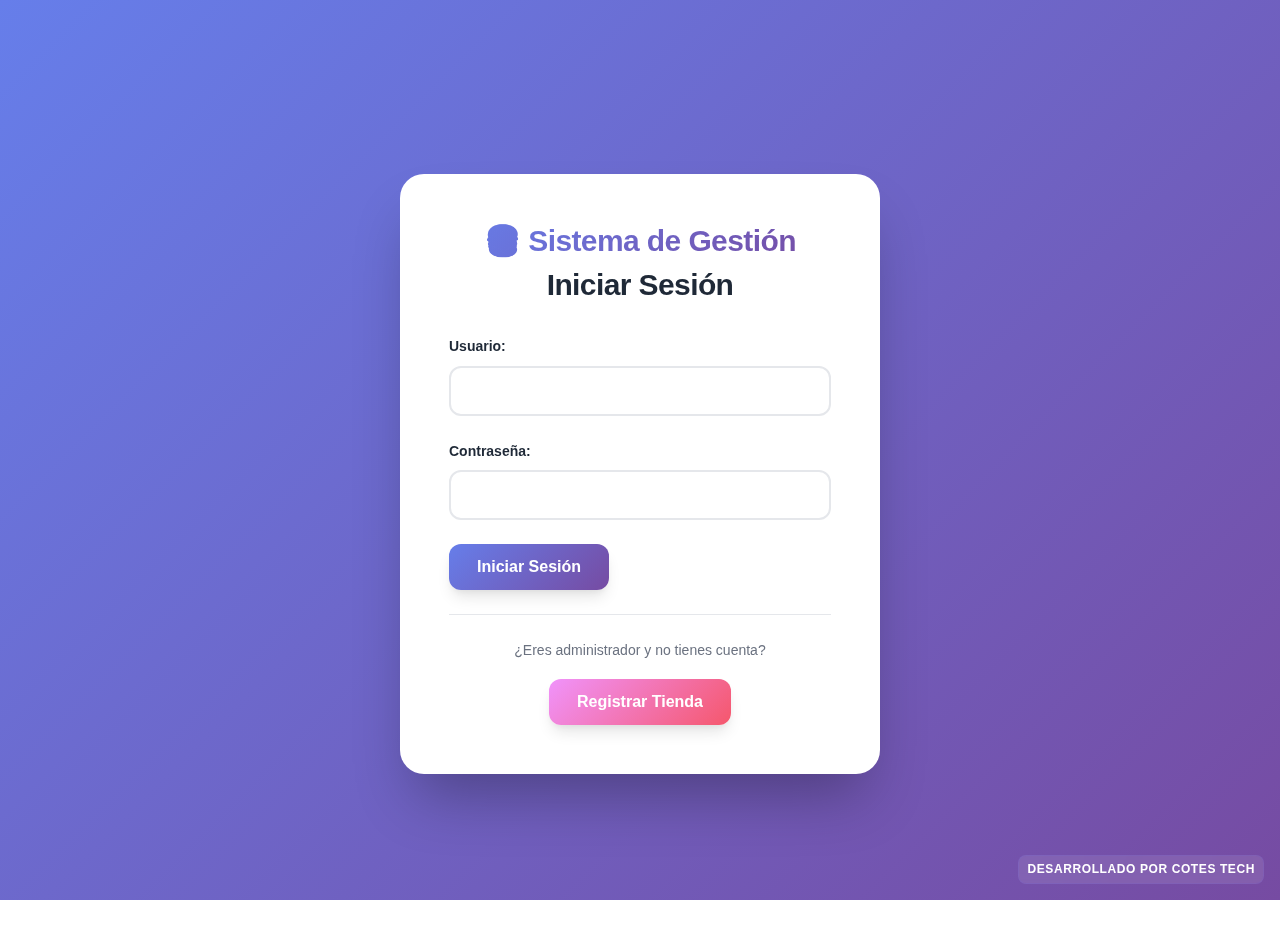
<file: index.html>
<!DOCTYPE html>
<html lang="es">
<head>
    <meta charset="UTF-8">
    <meta name="viewport" content="width=device-width, initial-scale=1.0">
    <title>Sistema de Gestión de Pedidos - Login</title>
    <link rel="stylesheet" href="css/styles.css">
</head>
<body>
    <div class="container">
        <div class="login-container">
            <div class="login-box">
                <h1>🍔 Sistema de Gestión</h1>
                <h2>Iniciar Sesión</h2>
                <form id="loginForm">
                    <div class="form-group">
                        <label for="username">Usuario:</label>
                        <input type="text" id="username" name="username" required>
                    </div>
                    <div class="form-group">
                        <label for="password">Contraseña:</label>
                        <input type="password" id="password" name="password" required>
                    </div>
                    <button type="submit" class="btn btn-primary">Iniciar Sesión</button>
                </form>
                <div id="loginError" class="error-message"></div>
                <div class="register-link">
                    <p>¿Eres administrador y no tienes cuenta?</p>
                    <button type="button" class="btn btn-secondary" onclick="showRegister()">Registrar Tienda</button>
                </div>
            </div>

            <div class="register-box" id="registerBox" style="display: none;">
                <h2>Registrar Nueva Tienda</h2>
                <form id="registerForm">
                    <div class="form-group">
                        <label for="storeName">Nombre de la Tienda:</label>
                        <input type="text" id="storeName" name="storeName" required 
                               aria-label="Nombre de la tienda" autocomplete="organization">
                    </div>
                    <div class="form-group">
                        <label for="storeAddress">Dirección:</label>
                        <input type="text" id="storeAddress" name="storeAddress" required 
                               aria-label="Dirección de la tienda" autocomplete="street-address">
                    </div>
                    <div class="form-group">
                        <label for="storePhone">Teléfono:</label>
                        <input type="tel" id="storePhone" name="storePhone" required 
                               aria-label="Teléfono de la tienda" autocomplete="tel">
                    </div>
                    <div class="form-group">
                        <label for="adminName">Nombre del Administrador:</label>
                        <input type="text" id="adminName" name="adminName" required 
                               aria-label="Nombre del administrador" autocomplete="name">
                    </div>
                    <div class="form-group">
                        <label for="adminPassword">Contraseña del Administrador:</label>
                        <input type="password" id="adminPassword" name="adminPassword" required 
                               aria-label="Contraseña del administrador" autocomplete="new-password" 
                               minlength="4">
                    </div>
                    <div class="form-group">
                        <label for="adminPasswordConfirm">Confirmar Contraseña:</label>
                        <input type="password" id="adminPasswordConfirm" name="adminPasswordConfirm" required 
                               aria-label="Confirmar contraseña" autocomplete="new-password" 
                               minlength="4">
                    </div>
                    <div class="form-actions">
                        <button type="submit" class="btn btn-primary">Registrar Tienda</button>
                        <button type="button" class="btn btn-secondary" onclick="showLogin()">Volver al Login</button>
                    </div>
                </form>
                <div id="registerError" class="error-message"></div>
                <div id="registerSuccess" class="success-message"></div>
            </div>
        </div>
    </div>
    <div class="watermark">Desarrollado por Cotes Tech</div>
    <script src="js/config.js"></script>
    <script src="js/api.js"></script>
    <script src="js/auth.js"></script>
    <script src="js/utils.js"></script>
    <script src="js/notifications.js"></script>
    <script src="js/app.js"></script>
</body>
</html>
</file>
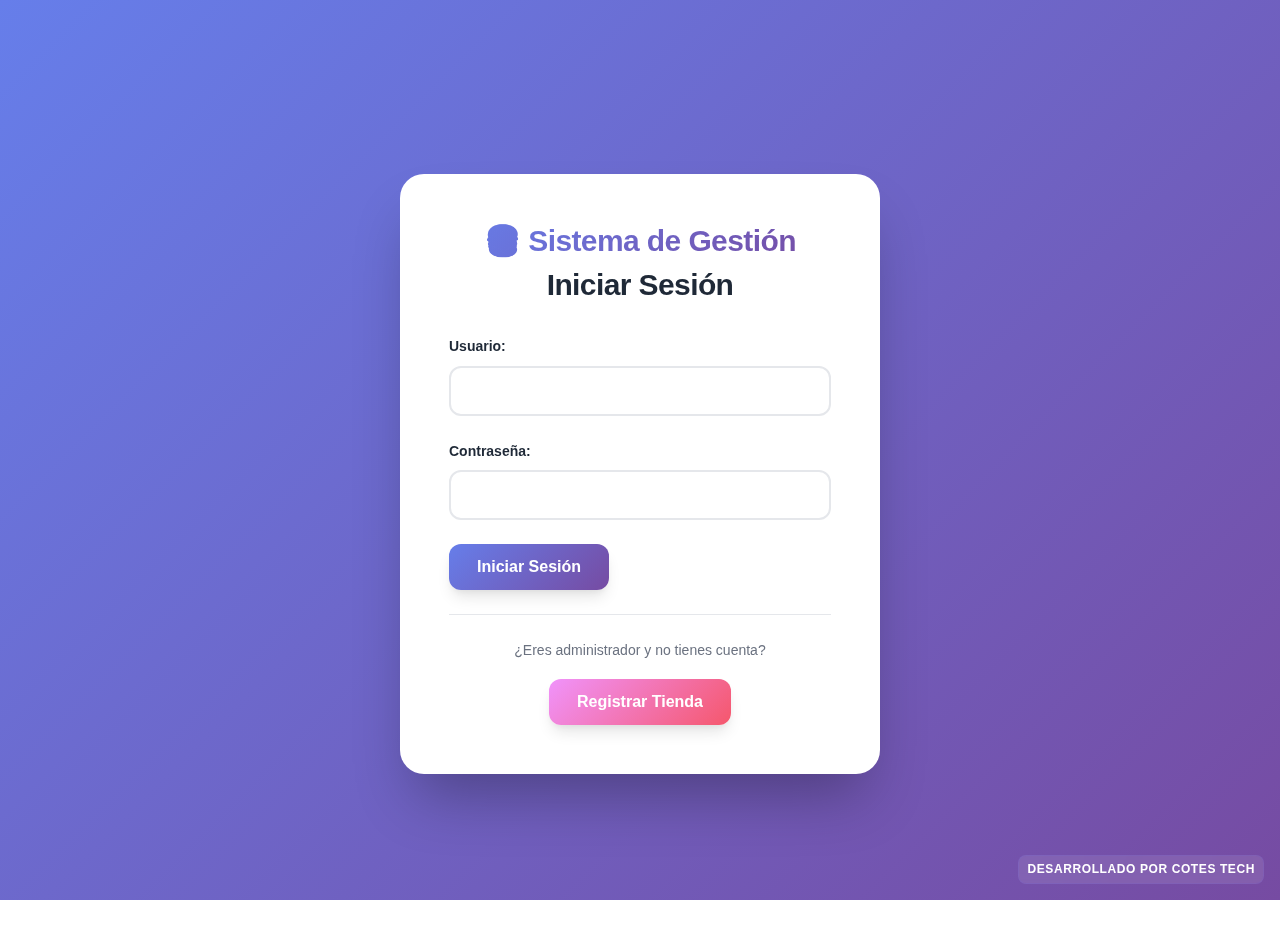
<file: dashboard-admin.html>
<!DOCTYPE html>
<html lang="es">
<head>
    <meta charset="UTF-8">
    <meta name="viewport" content="width=device-width, initial-scale=1.0">
    <title>Panel de Administración</title>
    <link rel="stylesheet" href="css/styles.css">
</head>
<body>
    <div class="dashboard active">
        <div class="header">
            <h1>🍔 Panel de Administración</h1>
            <div class="user-info">
                <span id="userName">👤 Usuario</span>
                <span id="storeName">🏪 Tienda</span>
                <button class="btn btn-danger" onclick="authManager.logout()">🚪 Cerrar Sesión</button>
            </div>
        </div>

        <div class="nav-tabs">
            <button class="nav-tab active" onclick="showPanel('products')">📦 Productos</button>
            <button class="nav-tab" onclick="showPanel('toppings')">🍕 Toppings</button>
            <button class="nav-tab" onclick="showPanel('users')">👥 Usuarios</button>
            <button class="nav-tab" onclick="showPanel('orders')">📋 Pedidos</button>
            <button class="nav-tab" onclick="showPanel('reports')">📊 Reportes</button>
            <button class="nav-tab" onclick="showPanel('store')">🏪 Mi Tienda</button>
        </div>

        <!-- Panel de Productos -->
        <div id="products" class="content-panel active">
            <div class="card">
                <div class="card-header">
                    <h2 class="card-title">📦 Gestión de Productos</h2>
                    <button class="btn btn-primary" onclick="showProductModal()">➕ Nuevo Producto</button>
                </div>
                <div id="productsList" class="table-container">
                    <p>Cargando productos...</p>
                </div>
            </div>
        </div>

        <!-- Panel de Toppings -->
        <div id="toppings" class="content-panel">
            <div class="card">
                <div class="card-header">
                    <h2 class="card-title">🍕 Gestión de Toppings</h2>
                    <button class="btn btn-primary" onclick="showToppingModal()">➕ Nuevo Topping</button>
                </div>
                <div id="toppingsList" class="table-container">
                    <p>Cargando toppings...</p>
                </div>
            </div>
        </div>

        <!-- Panel de Usuarios -->
        <div id="users" class="content-panel">
            <div class="card">
                <div class="card-header">
                    <h2 class="card-title">👥 Gestión de Usuarios</h2>
                    <button class="btn btn-primary" onclick="showUserModal()">➕ Nuevo Usuario</button>
                </div>
                <div id="usersList" class="table-container">
                    <p>Cargando usuarios...</p>
                </div>
            </div>
        </div>

        <!-- Panel de Pedidos -->
        <div id="orders" class="content-panel">
            <div class="card">
                <div class="card-header">
                    <h2 class="card-title">📋 Pedidos</h2>
                    <button class="btn btn-primary" onclick="loadOrders()">🔄 Actualizar</button>
                </div>
                <div class="section-header" style="display: flex; gap: 15px; flex-wrap: wrap; align-items: center; margin-bottom: var(--spacing-md); padding: var(--spacing-md); background: var(--light-color); border-radius: var(--radius-lg);">
                    <div style="display: flex; align-items: center; gap: 10px;">
                        <label for="orderFilter" style="font-weight: 600; font-size: var(--font-size-sm); color: var(--dark-color); white-space: nowrap;">Estado:</label>
                        <select id="orderFilter" class="search-input" style="min-width: 180px; max-width: 200px;" onchange="filterOrders()">
                            <option value="all">Todos los pedidos</option>
                            <option value="pending">Pendientes</option>
                            <option value="delivered">Entregados</option>
                        </select>
                    </div>
                    <div style="display: flex; align-items: center; gap: 10px;">
                        <label for="orderDateFilter" style="font-weight: 600; font-size: var(--font-size-sm); color: var(--dark-color); white-space: nowrap;">Fecha:</label>
                        <select id="orderDateFilter" class="search-input" style="min-width: 180px; max-width: 200px;" onchange="applyDateFilter()">
                            <option value="today">Hoy</option>
                            <option value="yesterday">Ayer</option>
                            <option value="week">Esta semana</option>
                            <option value="month">Este mes</option>
                            <option value="custom">Rango personalizado</option>
                            <option value="all">Todos</option>
                        </select>
                    </div>
                    <div id="customDateRange" style="display: none; gap: 10px; align-items: center; flex-wrap: wrap;">
                        <label for="orderStartDate" style="font-size: var(--font-size-sm); font-weight: 600;">Desde:</label>
                        <input type="date" id="orderStartDate" class="search-input" style="max-width: 150px;">
                        <label for="orderEndDate" style="font-size: var(--font-size-sm); font-weight: 600;">Hasta:</label>
                        <input type="date" id="orderEndDate" class="search-input" style="max-width: 150px;">
                        <button class="btn btn-primary btn-sm" onclick="applyCustomDateFilter()">Aplicar</button>
                    </div>
                </div>
                <div id="ordersList">
                    <p>Cargando pedidos...</p>
                </div>
            </div>
        </div>

        <!-- Panel de Reportes -->
        <div id="reports" class="content-panel">
            <div class="card">
                <div class="card-header">
                    <h2 class="card-title">📊 Reportes y Estadísticas</h2>
                </div>
                <div id="reportsContent">
                    <div class="form-group">
                        <label>Rango de fechas:</label>
                        <input type="date" id="reportStartDate">
                        <input type="date" id="reportEndDate">
                        <button class="btn btn-primary" onclick="loadReports()">Generar Reporte</button>
                    </div>
                    <div id="reportsData"></div>
                </div>
            </div>
        </div>

        <!-- Panel de Tienda -->
        <div id="store" class="content-panel">
            <div class="card">
                <div class="card-header">
                    <h2 class="card-title">🏪 Información de la Tienda</h2>
                    <button class="btn btn-secondary" onclick="showStoreEditModal()">✏️ Editar</button>
                </div>
                <div id="storeInfo">
                    <p>Cargando información...</p>
                </div>
            </div>
        </div>
    </div>

    <!-- Modales -->
    <div id="productModal" class="modal">
        <div class="modal-content">
            <div class="modal-header">
                <h2 id="productModalTitle">📦 Nuevo Producto</h2>
                <span class="close" onclick="closeModal('productModal')" title="Cerrar">&times;</span>
            </div>
            <form id="productForm" onsubmit="return false;" action="javascript:void(0);">
                <input type="hidden" id="productId">
                <div class="form-group">
                    <label>Nombre:</label>
                    <input type="text" id="productName" required>
                </div>
                <div class="form-group">
                    <label>Descripción:</label>
                    <textarea id="productDescription"></textarea>
                </div>
                <div class="form-group">
                    <label>Precio Base:</label>
                    <input type="number" id="productPrice" step="0.01" min="0" required>
                </div>
                <div class="form-group">
                    <label>Disponible:</label>
                    <input type="checkbox" id="productAvailability" checked>
                </div>
                <div class="form-actions-inline">
                    <button type="button" class="btn btn-primary" id="productSubmitBtn" onclick="handleProductSubmitButton()">Guardar</button>
                    <button type="button" class="btn btn-secondary" onclick="closeModal('productModal')">Cancelar</button>
                </div>
            </form>
        </div>
    </div>

    <!-- Similar modales para toppings, users, etc. -->
    <script src="js/config.js"></script>
    <script src="js/api.js"></script>
    <script src="js/auth.js"></script>
    <script src="js/admin.js"></script>
</body>
</html>
</file>
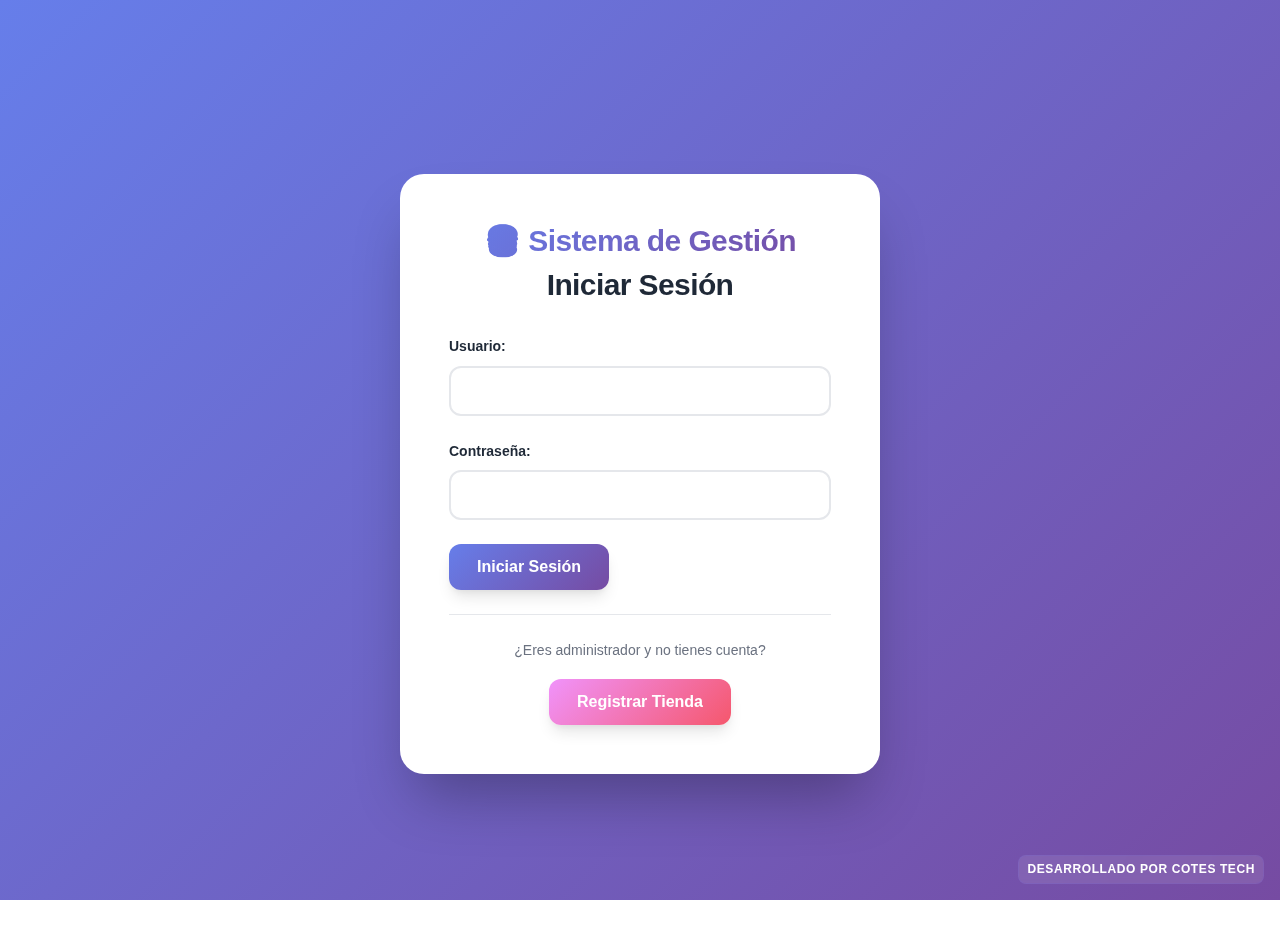
<file: dashboard-kitchen.html>
<!DOCTYPE html>
<html lang="es">
<head>
    <meta charset="UTF-8">
    <meta name="viewport" content="width=device-width, initial-scale=1.0">
    <title>Panel de Cocina</title>
    <link rel="stylesheet" href="css/styles.css">
</head>
<body>
    <div class="dashboard active">
        <div class="header">
            <h1>🍳 Panel de Cocina</h1>
            <div class="user-info">
                <span id="userName"></span>
                <button class="btn btn-danger" onclick="authManager.logout()">Cerrar Sesión</button>
            </div>
        </div>

        <div class="card">
            <div class="card-header">
                <h2 class="card-title">Cola de Pedidos</h2>
                <button class="btn btn-primary" onclick="loadKitchenQueue()">Actualizar</button>
            </div>
            <div id="kitchenQueue">
                <p>Cargando cola de pedidos...</p>
            </div>
        </div>
    </div>

    <script src="js/config.js"></script>
    <script src="js/api.js"></script>
    <script src="js/auth.js"></script>
    <script src="js/kitchen.js"></script>
</body>
</html>
</file>
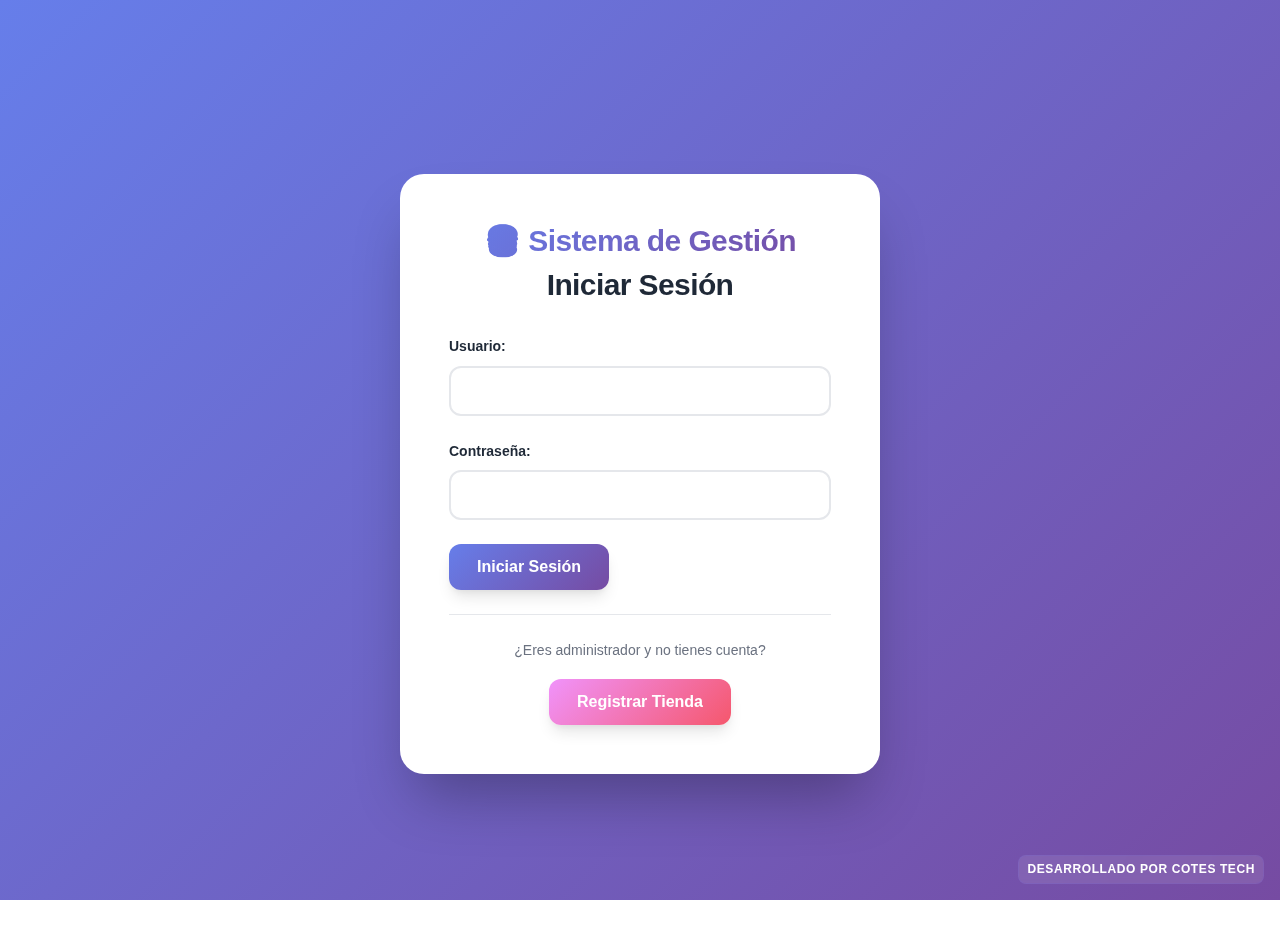
<file: dashboard-waiter.html>
<!DOCTYPE html>
<html lang="es">
<head>
    <meta charset="UTF-8">
    <meta name="viewport" content="width=device-width, initial-scale=1.0">
    <title>Panel de Mesero</title>
    <link rel="stylesheet" href="css/styles.css">
</head>
<body>
    <div class="dashboard active">
        <div class="header">
            <h1>🍔 Panel de Mesero</h1>
            <div class="user-info">
                <span id="userName"></span>
                <button class="btn btn-danger" onclick="authManager.logout()">Cerrar Sesión</button>
            </div>
        </div>

        <div class="nav-tabs">
            <button class="nav-tab active" onclick="showPanel('newOrder')">Nuevo Pedido</button>
            <button class="nav-tab" onclick="showPanel('orders')">Mis Pedidos</button>
        </div>

        <!-- Panel de Nuevo Pedido -->
        <div id="newOrder" class="content-panel active">
            <div class="card">
                <div class="card-header">
                    <h2 class="card-title">Crear Nuevo Pedido</h2>
                </div>
                <div id="orderFormContainer">
                    <div class="form-grid">
                        <div>
                            <h3>Productos Disponibles</h3>
                            <div id="productsList" class="table-container">
                                <p>Cargando productos...</p>
                            </div>
                        </div>
                        <div>
                            <h3>Pedido Actual</h3>
                            <div id="currentOrder">
                                <p>No hay items en el pedido</p>
                            </div>
                            <div class="order-summary">
                                <strong>Total: $<span id="orderTotal">0.00</span></strong>
                            </div>
                            <button class="btn btn-primary" onclick="submitOrder()" id="submitOrderBtn" disabled>
                                Crear Pedido
                            </button>
                        </div>
                    </div>
                </div>
            </div>
        </div>

        <!-- Panel de Pedidos -->
        <div id="orders" class="content-panel">
            <div class="card">
                <div class="card-header">
                    <h2 class="card-title">Mis Pedidos</h2>
                </div>
                <div id="ordersList">
                    <p>Cargando pedidos...</p>
                </div>
            </div>
        </div>
    </div>

    <script src="js/config.js"></script>
    <script src="js/api.js"></script>
    <script src="js/auth.js"></script>
    <script src="js/waiter.js"></script>
</body>
</html>
</file>
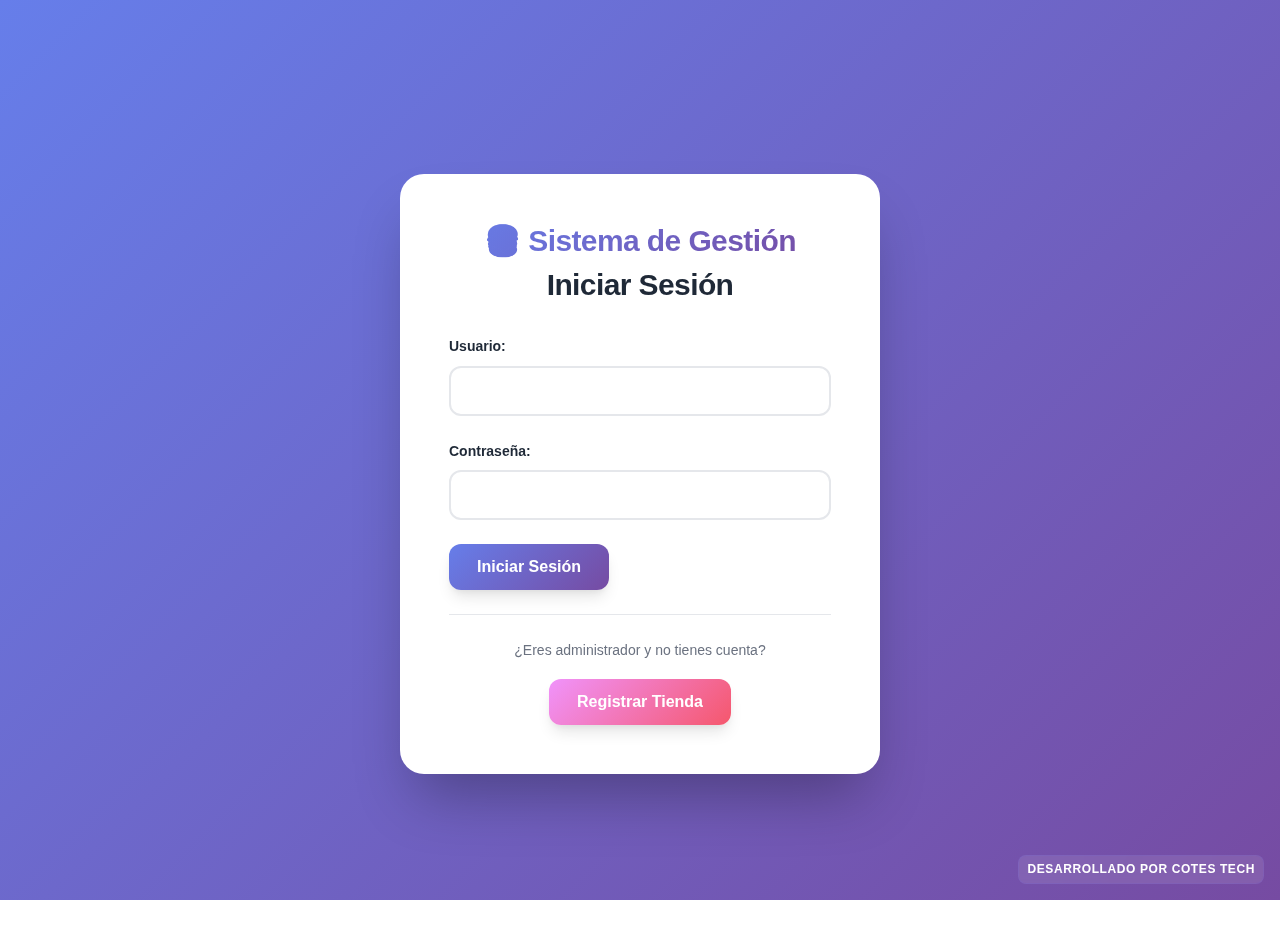
<file: admin/dashboard.html>
<!DOCTYPE html>
<html lang="es">
<head>
    <meta charset="UTF-8">
    <meta name="viewport" content="width=device-width, initial-scale=1.0">
    <title>Panel de Administración</title>
    <link rel="stylesheet" href="../css/styles.css">
</head>
<body>
    <div class="dashboard active">
        <div class="header">
            <h1>🍔 Panel de Administración</h1>
            <div class="user-info">
                <span id="userName"></span>
                <span id="storeName"></span>
                <button class="btn btn-danger" onclick="authManager.logout()">Cerrar Sesión</button>
            </div>
        </div>

        <div class="nav-tabs">
            <a href="products.html" class="nav-tab">Productos</a>
            <a href="toppings.html" class="nav-tab">Toppings</a>
            <a href="users.html" class="nav-tab">Usuarios</a>
            <a href="orders.html" class="nav-tab">Pedidos</a>
            <a href="reports.html" class="nav-tab">Reportes</a>
            <a href="store.html" class="nav-tab">Mi Tienda</a>
        </div>

        <div class="content-panel active">
            <div class="card">
                <h2>Bienvenido al Panel de Administración</h2>
                <p>Selecciona una opción del menú para comenzar.</p>
            </div>
        </div>
    </div>

    <div class="watermark">Desarrollado por Cotes Tech</div>
    <script src="../js/config.js"></script>
    <script src="../js/api.js"></script>
    <script src="../js/auth.js"></script>
    <script src="../js/utils.js"></script>
    <script src="../js/notifications.js"></script>
    <script>
        document.addEventListener('DOMContentLoaded', () => {
            if (!authManager.isAuthenticated() || !authManager.hasRole(ROLES.ADMINISTRADOR)) {
                window.location.href = '../index.html';
                return;
            }

            const user = authManager.getUser();
            document.getElementById('userName').textContent = `Usuario: ${user.name}`;
            
            // Cargar nombre de la tienda
            loadStoreName();
        });
    </script>
</body>
</html>
</file>
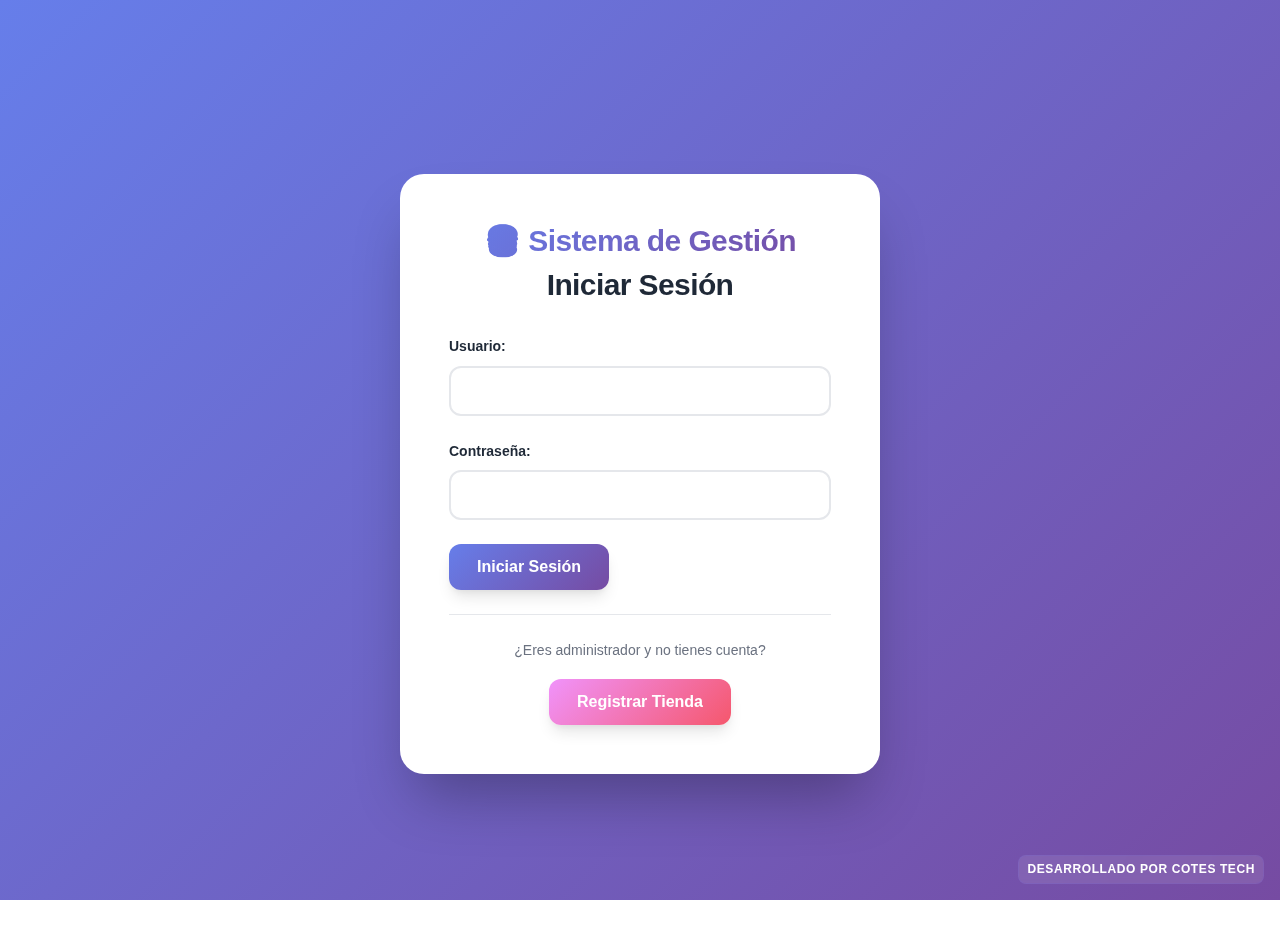
<file: admin/orders.html>
<!DOCTYPE html>
<html lang="es">
<head>
    <meta charset="UTF-8">
    <meta name="viewport" content="width=device-width, initial-scale=1.0">
    <title>Pedidos - Admin</title>
    <link rel="stylesheet" href="../css/styles.css">
</head>
<body>
    <div class="dashboard active">
        <div class="header">
            <h1>🍔 Panel de Administración</h1>
            <div class="user-info">
                <span id="userName"></span>
                <span id="storeName"></span>
                <button class="btn btn-danger" onclick="authManager.logout()">Cerrar Sesión</button>
            </div>
        </div>

        <div class="nav-tabs">
            <a href="dashboard.html" class="nav-tab">Inicio</a>
            <a href="products.html" class="nav-tab">Productos</a>
            <a href="toppings.html" class="nav-tab">Toppings</a>
            <a href="users.html" class="nav-tab">Usuarios</a>
            <a href="orders.html" class="nav-tab active">Pedidos</a>
            <a href="reports.html" class="nav-tab">Reportes</a>
            <a href="store.html" class="nav-tab">Mi Tienda</a>
        </div>

        <div class="content-panel active">
            <div class="card">
                <div class="card-header">
                    <h2 class="card-title">Pedidos</h2>
                    <button class="btn btn-primary" onclick="loadOrders()">🔄 Actualizar</button>
                </div>
                <div class="section-header">
                    <select id="orderFilter" class="search-input" style="max-width: 200px;" onchange="filterOrders()">
                        <option value="all">Todos los pedidos</option>
                        <option value="pending">Pendientes</option>
                        <option value="delivered">Entregados</option>
                    </select>
                </div>
                <div id="ordersList">
                    <p>Cargando pedidos...</p>
                </div>
            </div>
        </div>
    </div>

    <script src="../js/config.js"></script>
    <script src="../js/api.js"></script>
    <script src="../js/auth.js"></script>
    <script src="../js/utils.js"></script>
    <script src="../js/notifications.js"></script>
    <script src="../js/admin.js"></script>
    <script>
        document.addEventListener('DOMContentLoaded', () => {
            if (!authManager.isAuthenticated() || !authManager.hasRole(ROLES.ADMINISTRADOR)) {
                window.location.href = '../index.html';
                return;
            }

            const user = authManager.getUser();
            document.getElementById('userName').textContent = `Usuario: ${user.name}`;
            
            loadStoreName();
            loadOrders();
        });
    </script>
    <div class="watermark">Desarrollado por Cotes Tech</div>
</body>
</html>
</file>
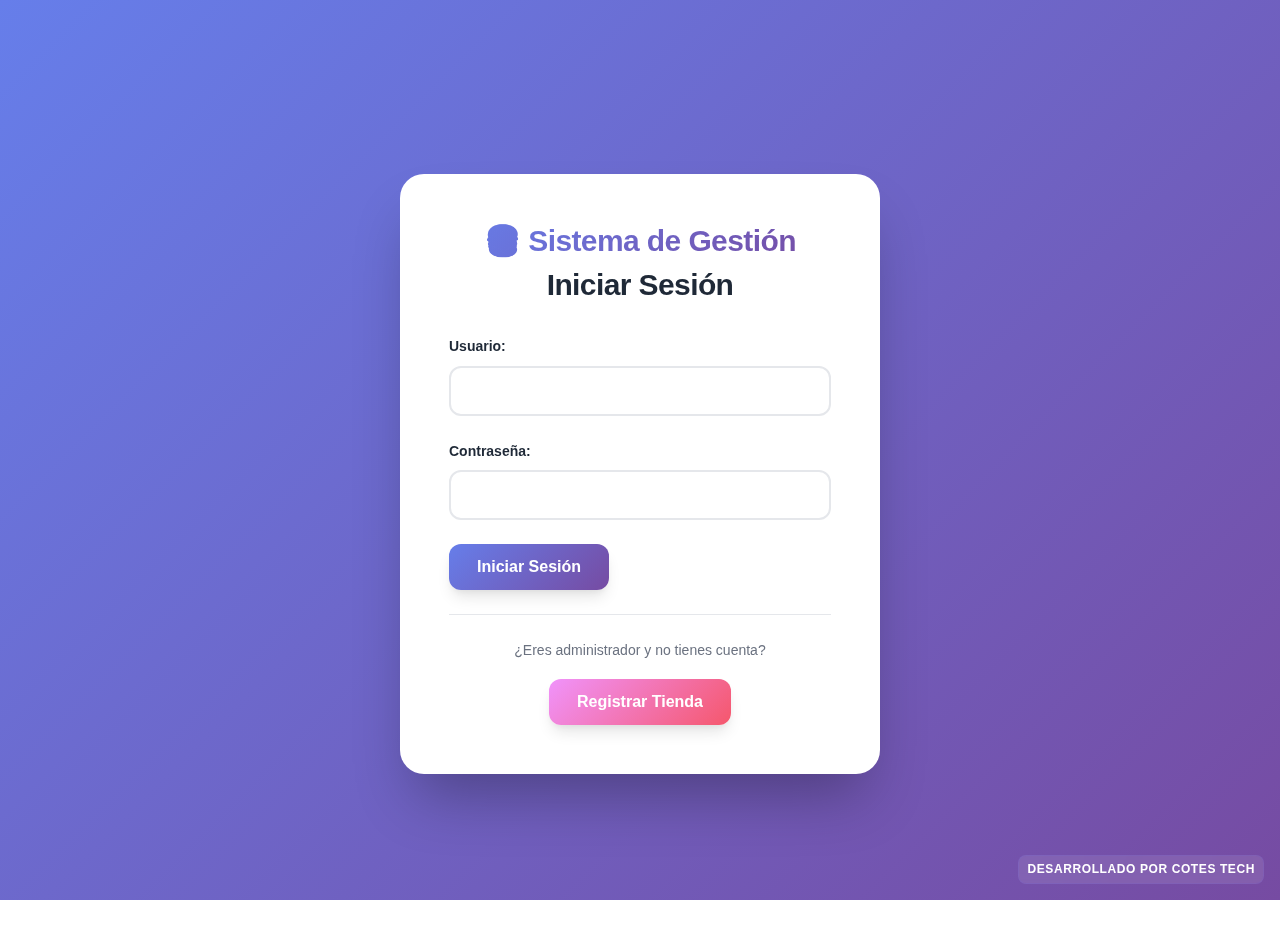
<file: admin/products.html>
<!DOCTYPE html>
<html lang="es">
<head>
    <meta charset="UTF-8">
    <meta name="viewport" content="width=device-width, initial-scale=1.0">
    <title>Gestión de Productos - Admin</title>
    <link rel="stylesheet" href="../css/styles.css">
</head>
<body>
    <div class="dashboard active">
        <div class="header">
            <h1>🍔 Panel de Administración</h1>
            <div class="user-info">
                <span id="userName"></span>
                <span id="storeName"></span>
                <button class="btn btn-danger" onclick="authManager.logout()">Cerrar Sesión</button>
            </div>
        </div>

        <div class="nav-tabs">
            <a href="dashboard.html" class="nav-tab">Inicio</a>
            <a href="products.html" class="nav-tab active">Productos</a>
            <a href="toppings.html" class="nav-tab">Toppings</a>
            <a href="users.html" class="nav-tab">Usuarios</a>
            <a href="orders.html" class="nav-tab">Pedidos</a>
            <a href="reports.html" class="nav-tab">Reportes</a>
            <a href="store.html" class="nav-tab">Mi Tienda</a>
        </div>

        <div class="content-panel active">
            <div class="card">
                <div class="card-header">
                    <h2 class="card-title">Gestión de Productos</h2>
                    <button class="btn btn-primary" onclick="showProductModal()">+ Nuevo Producto</button>
                </div>
                <div class="section-header">
                    <div style="flex: 1; display: flex; gap: 10px; align-items: center;">
                        <input type="text" id="productSearch" class="search-input" placeholder="🔍 Buscar productos..." onkeyup="filterProducts()">
                        <select id="productFilter" class="search-input" style="max-width: 200px;" onchange="filterProducts()">
                            <option value="all">Todos</option>
                            <option value="available">Disponibles</option>
                            <option value="unavailable">No disponibles</option>
                        </select>
                    </div>
                    <button class="btn btn-secondary" onclick="loadProducts()" title="Actualizar lista">🔄</button>
                </div>
                <div id="productsList" class="table-container">
                    <p>Cargando productos...</p>
                </div>
            </div>
        </div>
    </div>

    <!-- Modal de Producto -->
    <div id="productModal" class="modal">
        <div class="modal-content">
            <div class="modal-header">
                <h2 id="productModalTitle">Nuevo Producto</h2>
                <span class="close" onclick="closeModal('productModal')">&times;</span>
            </div>
            <form id="productForm" onsubmit="return false;" action="javascript:void(0);">
                <input type="hidden" id="productId">
                <div class="form-group">
                    <label>Nombre:</label>
                    <input type="text" id="productName" required>
                </div>
                <div class="form-group">
                    <label>Descripción:</label>
                    <textarea id="productDescription"></textarea>
                </div>
                <div class="form-group">
                    <label>Precio Base:</label>
                    <input type="number" id="productPrice" step="0.01" min="0" required>
                </div>
                <div class="form-group">
                    <label>Disponible:</label>
                    <input type="checkbox" id="productAvailability" checked>
                </div>
                <div class="form-actions-inline">
                    <button type="button" class="btn btn-primary" id="productSubmitBtn" onclick="handleProductSubmitButton()">Guardar</button>
                    <button type="button" class="btn btn-secondary" onclick="closeModal('productModal')">Cancelar</button>
                </div>
            </form>
        </div>
    </div>

    <script src="../js/config.js"></script>
    <script src="../js/api.js"></script>
    <script src="../js/auth.js"></script>
    <script src="../js/utils.js"></script>
    <script src="../js/notifications.js"></script>
    <script src="../js/admin.js"></script>
    <script>
        document.addEventListener('DOMContentLoaded', () => {
            if (!authManager.isAuthenticated() || !authManager.hasRole(ROLES.ADMINISTRADOR)) {
                window.location.href = '../index.html';
                return;
            }

            const user = authManager.getUser();
            document.getElementById('userName').textContent = `Usuario: ${user.name}`;
            
            loadStoreName();
            loadProducts();
        });
    </script>
    <div class="watermark">Desarrollado por Cotes Tech</div>
</body>
</html>
</file>
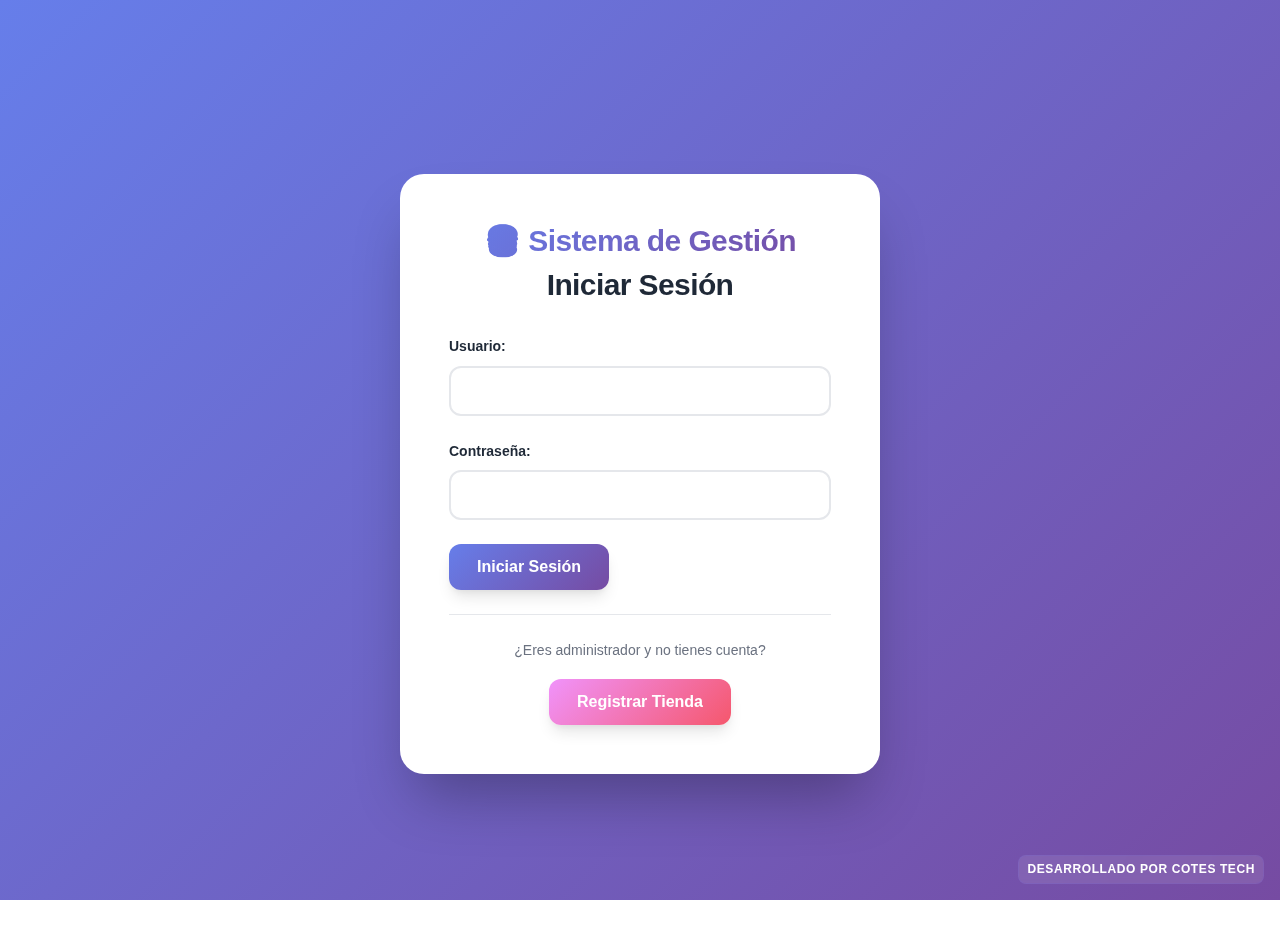
<file: admin/reports.html>
<!DOCTYPE html>
<html lang="es">
<head>
    <meta charset="UTF-8">
    <meta name="viewport" content="width=device-width, initial-scale=1.0">
    <title>Reportes - Admin</title>
    <link rel="stylesheet" href="../css/styles.css">
</head>
<body>
    <div class="dashboard active">
        <div class="header">
            <h1>🍔 Panel de Administración</h1>
            <div class="user-info">
                <span id="userName"></span>
                <span id="storeName"></span>
                <button class="btn btn-danger" onclick="authManager.logout()">Cerrar Sesión</button>
            </div>
        </div>

        <div class="nav-tabs">
            <a href="dashboard.html" class="nav-tab">Inicio</a>
            <a href="products.html" class="nav-tab">Productos</a>
            <a href="toppings.html" class="nav-tab">Toppings</a>
            <a href="users.html" class="nav-tab">Usuarios</a>
            <a href="orders.html" class="nav-tab">Pedidos</a>
            <a href="reports.html" class="nav-tab active">Reportes</a>
            <a href="store.html" class="nav-tab">Mi Tienda</a>
        </div>

        <div class="content-panel active">
            <div class="card">
                <div class="card-header">
                    <h2 class="card-title">Reportes y Estadísticas</h2>
                </div>
                <div id="reportsContent">
                    <div class="card" style="margin-bottom: 20px;">
                        <h3>Filtros de Fecha</h3>
                        <div class="form-grid">
                            <div class="form-group">
                                <label>Fecha Inicio:</label>
                                <input type="date" id="reportStartDate" onchange="loadReports()">
                            </div>
                            <div class="form-group">
                                <label>Fecha Fin:</label>
                                <input type="date" id="reportEndDate" onchange="loadReports()">
                            </div>
                        </div>
                        <div style="display: flex; gap: 10px; flex-wrap: wrap;">
                            <button class="btn btn-primary" onclick="loadReports()">🔄 Generar Reporte</button>
                            <button class="btn btn-success" onclick="exportToExcel()">📊 Exportar a Excel</button>
                        </div>
                    </div>
                    <div id="reportsData"></div>
                </div>
            </div>
        </div>
    </div>

    <script src="https://cdn.sheetjs.com/xlsx-0.20.1/package/dist/xlsx.full.min.js"></script>
    <script src="../js/config.js"></script>
    <script src="../js/api.js"></script>
    <script src="../js/auth.js"></script>
    <script src="../js/utils.js"></script>
    <script src="../js/notifications.js"></script>
    <script src="../js/admin.js"></script>
    <script>
        document.addEventListener('DOMContentLoaded', () => {
            if (!authManager.isAuthenticated() || !authManager.hasRole(ROLES.ADMINISTRADOR)) {
                window.location.href = '../index.html';
                return;
            }

            const user = authManager.getUser();
            document.getElementById('userName').textContent = `Usuario: ${user.name}`;
            
            loadStoreName();
            loadReports();
        });
    </script>
    <div class="watermark">Desarrollado por Cotes Tech</div>
</body>
</html>
</file>
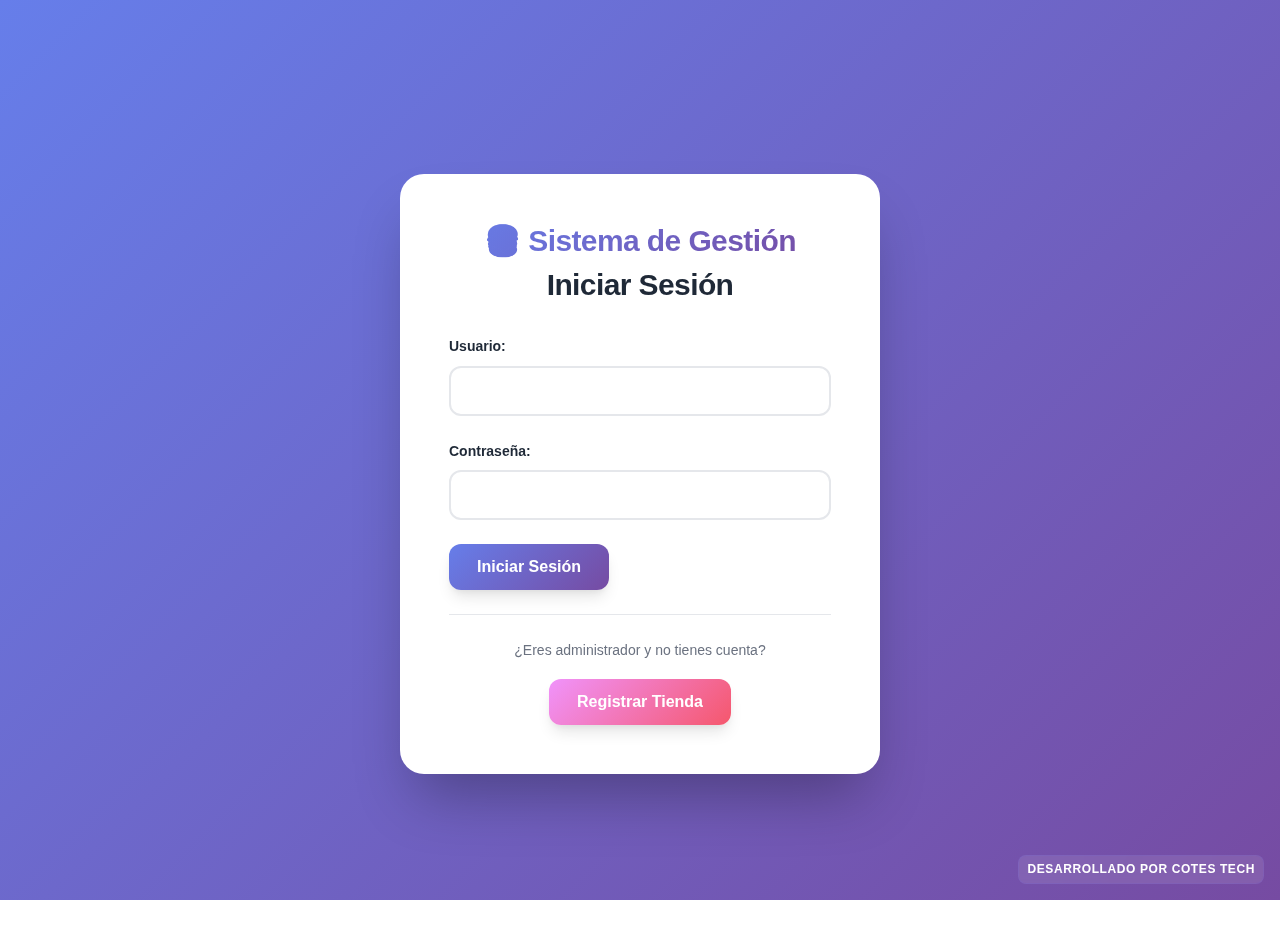
<file: admin/store.html>
<!DOCTYPE html>
<html lang="es">
<head>
    <meta charset="UTF-8">
    <meta name="viewport" content="width=device-width, initial-scale=1.0">
    <title>Mi Tienda - Admin</title>
    <link rel="stylesheet" href="../css/styles.css">
</head>
<body>
    <div class="dashboard active">
        <div class="header">
            <h1>🍔 Panel de Administración</h1>
            <div class="user-info">
                <span id="userName"></span>
                <span id="storeName"></span>
                <button class="btn btn-danger" onclick="authManager.logout()">Cerrar Sesión</button>
            </div>
        </div>

        <div class="nav-tabs">
            <a href="dashboard.html" class="nav-tab">Inicio</a>
            <a href="products.html" class="nav-tab">Productos</a>
            <a href="toppings.html" class="nav-tab">Toppings</a>
            <a href="users.html" class="nav-tab">Usuarios</a>
            <a href="orders.html" class="nav-tab">Pedidos</a>
            <a href="reports.html" class="nav-tab">Reportes</a>
            <a href="store.html" class="nav-tab active">Mi Tienda</a>
        </div>

        <div class="content-panel active">
            <div class="card">
                <div class="card-header">
                    <h2 class="card-title">Información de la Tienda</h2>
                    <button class="btn btn-secondary" onclick="showStoreEditModal()">Editar</button>
                </div>
                <div id="storeInfo">
                    <p>Cargando información...</p>
                </div>
            </div>
        </div>
    </div>

    <!-- Modal de Edición de Tienda -->
    <div id="storeModal" class="modal">
        <div class="modal-content">
            <div class="modal-header">
                <h2>Editar Tienda</h2>
                <span class="close" onclick="closeModal('storeModal')">&times;</span>
            </div>
            <form id="storeForm" onsubmit="return false;">
                <div class="form-group">
                    <label>Nombre:</label>
                    <input type="text" id="storeNameInput" required>
                </div>
                <div class="form-group">
                    <label>Dirección:</label>
                    <input type="text" id="storeAddressInput" required>
                </div>
                <div class="form-group">
                    <label>Teléfono:</label>
                    <input type="text" id="storePhoneInput" required>
                </div>
                <div class="form-group">
                    <label>Estado:</label>
                    <select id="storeStatusInput">
                        <option value="activa">Activa</option>
                        <option value="inactiva">Inactiva</option>
                    </select>
                </div>
                <div class="form-actions-inline">
                    <button type="button" class="btn btn-primary" onclick="handleStoreSubmit()">Guardar</button>
                    <button type="button" class="btn btn-secondary" onclick="closeModal('storeModal')">Cancelar</button>
                </div>
            </form>
        </div>
    </div>

    <script src="../js/config.js"></script>
    <script src="../js/api.js"></script>
    <script src="../js/auth.js"></script>
    <script src="../js/utils.js"></script>
    <script src="../js/notifications.js"></script>
    <script src="../js/admin.js"></script>
    <script>
        document.addEventListener('DOMContentLoaded', () => {
            if (!authManager.isAuthenticated() || !authManager.hasRole(ROLES.ADMINISTRADOR)) {
                window.location.href = '../index.html';
                return;
            }

            const user = authManager.getUser();
            document.getElementById('userName').textContent = `Usuario: ${user.name}`;
            
            loadStoreInfo();
        });
    </script>
    <div class="watermark">Desarrollado por Cotes Tech</div>
</body>
</html>
</file>
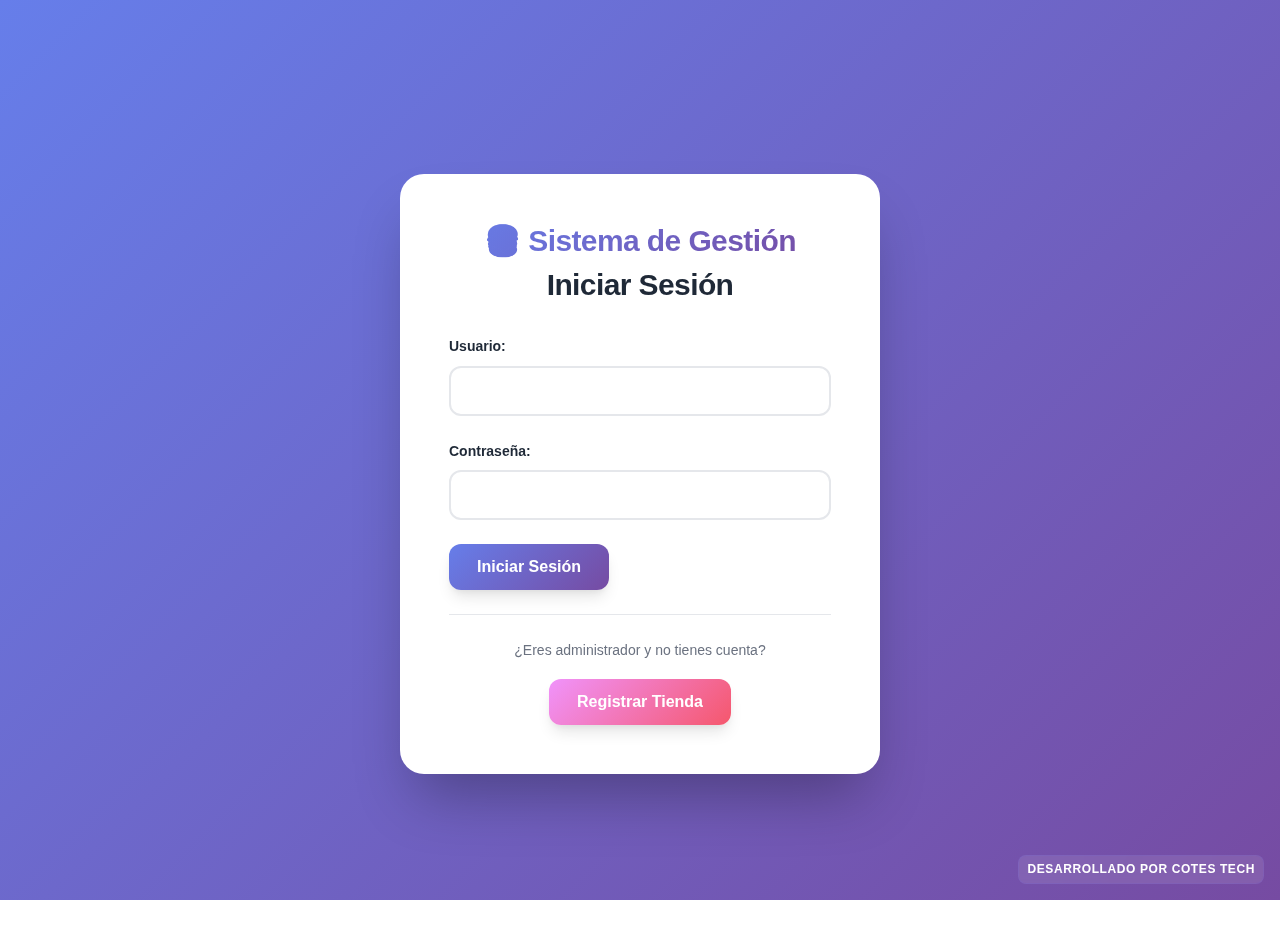
<file: admin/toppings.html>
<!DOCTYPE html>
<html lang="es">
<head>
    <meta charset="UTF-8">
    <meta name="viewport" content="width=device-width, initial-scale=1.0">
    <title>Gestión de Toppings - Admin</title>
    <link rel="stylesheet" href="../css/styles.css">
</head>
<body>
    <div class="dashboard active">
        <div class="header">
            <h1>🍔 Panel de Administración</h1>
            <div class="user-info">
                <span id="userName"></span>
                <span id="storeName"></span>
                <button class="btn btn-danger" onclick="authManager.logout()">Cerrar Sesión</button>
            </div>
        </div>

        <div class="nav-tabs">
            <a href="dashboard.html" class="nav-tab">Inicio</a>
            <a href="products.html" class="nav-tab">Productos</a>
            <a href="toppings.html" class="nav-tab active">Toppings</a>
            <a href="users.html" class="nav-tab">Usuarios</a>
            <a href="orders.html" class="nav-tab">Pedidos</a>
            <a href="reports.html" class="nav-tab">Reportes</a>
            <a href="store.html" class="nav-tab">Mi Tienda</a>
        </div>

        <div class="content-panel active">
            <div class="card">
                <div class="card-header">
                    <h2 class="card-title">Gestión de Toppings</h2>
                    <button class="btn btn-primary" onclick="showToppingModal()">+ Nuevo Topping</button>
                </div>
                <div class="section-header">
                    <div style="flex: 1; display: flex; gap: 10px; align-items: center;">
                        <input type="text" id="toppingSearch" class="search-input" placeholder="🔍 Buscar toppings..." onkeyup="filterToppings()">
                        <select id="toppingFilter" class="search-input" style="max-width: 200px;" onchange="filterToppings()">
                            <option value="all">Todos</option>
                            <option value="active">Activos</option>
                            <option value="inactive">Inactivos</option>
                        </select>
                    </div>
                    <button class="btn btn-secondary" onclick="loadToppings()" title="Actualizar lista">🔄</button>
                </div>
                <div id="toppingsList" class="table-container">
                    <p>Cargando toppings...</p>
                </div>
            </div>
        </div>
    </div>

    <!-- Modal de Topping -->
    <div id="toppingModal" class="modal">
        <div class="modal-content">
            <div class="modal-header">
                <h2 id="toppingModalTitle">Nuevo Topping</h2>
                <span class="close" onclick="closeModal('toppingModal')">&times;</span>
            </div>
            <form id="toppingForm" onsubmit="return false;">
                <input type="hidden" id="toppingId">
                <div class="form-group">
                    <label>Nombre:</label>
                    <input type="text" id="toppingName" required>
                </div>
                <div class="form-group">
                    <label>Precio Adicional:</label>
                    <input type="number" id="toppingPrice" step="0.01" min="0" required>
                </div>
                <div class="form-group">
                    <label>Estado:</label>
                    <select id="toppingStatus">
                        <option value="activo">Activo</option>
                        <option value="inactivo">Inactivo</option>
                    </select>
                </div>
                <div class="form-actions-inline">
                    <button type="button" class="btn btn-primary" onclick="handleToppingSubmit()">Guardar</button>
                    <button type="button" class="btn btn-secondary" onclick="closeModal('toppingModal')">Cancelar</button>
                </div>
            </form>
        </div>
    </div>

    <script src="../js/config.js"></script>
    <script src="../js/api.js"></script>
    <script src="../js/auth.js"></script>
    <script src="../js/utils.js"></script>
    <script src="../js/notifications.js"></script>
    <script src="../js/admin.js"></script>
    <script>
        document.addEventListener('DOMContentLoaded', () => {
            if (!authManager.isAuthenticated() || !authManager.hasRole(ROLES.ADMINISTRADOR)) {
                window.location.href = '../index.html';
                return;
            }

            const user = authManager.getUser();
            document.getElementById('userName').textContent = `Usuario: ${user.name}`;
            
            loadStoreName();
            loadToppings();
        });
    </script>
    <div class="watermark">Desarrollado por Cotes Tech</div>
</body>
</html>
</file>
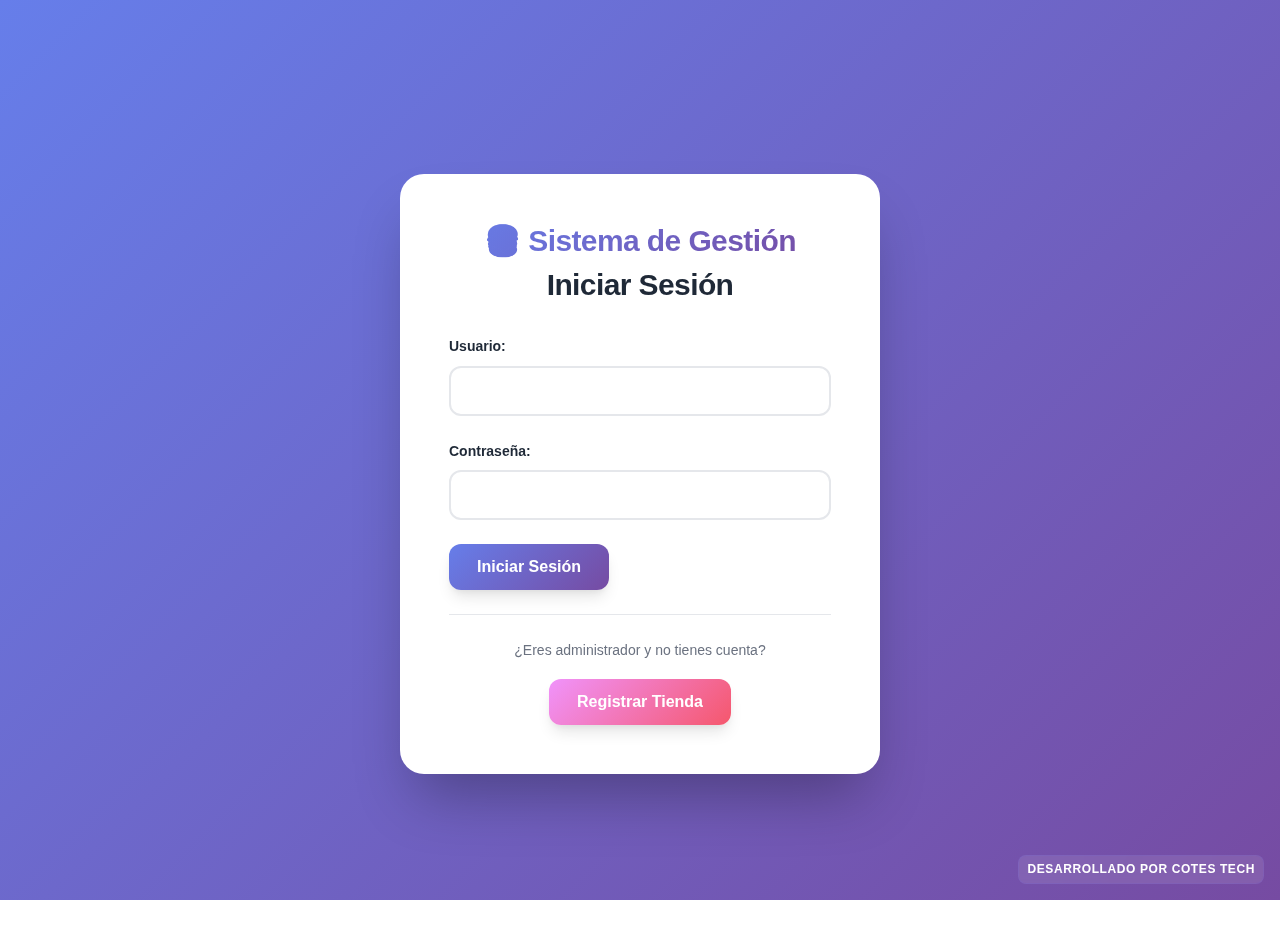
<file: admin/users.html>
<!DOCTYPE html>
<html lang="es">
<head>
    <meta charset="UTF-8">
    <meta name="viewport" content="width=device-width, initial-scale=1.0">
    <title>Gestión de Usuarios - Admin</title>
    <link rel="stylesheet" href="../css/styles.css">
</head>
<body>
    <div class="dashboard active">
        <div class="header">
            <h1>🍔 Panel de Administración</h1>
            <div class="user-info">
                <span id="userName"></span>
                <span id="storeName"></span>
                <button class="btn btn-danger" onclick="authManager.logout()">Cerrar Sesión</button>
            </div>
        </div>

        <div class="nav-tabs">
            <a href="dashboard.html" class="nav-tab">Inicio</a>
            <a href="products.html" class="nav-tab">Productos</a>
            <a href="toppings.html" class="nav-tab">Toppings</a>
            <a href="users.html" class="nav-tab active">Usuarios</a>
            <a href="orders.html" class="nav-tab">Pedidos</a>
            <a href="reports.html" class="nav-tab">Reportes</a>
            <a href="store.html" class="nav-tab">Mi Tienda</a>
        </div>

        <div class="content-panel active">
            <div class="card">
                <div class="card-header">
                    <h2 class="card-title">Gestión de Usuarios</h2>
                    <button class="btn btn-primary" onclick="showUserModal()">+ Nuevo Usuario</button>
                </div>
                <div id="usersList" class="table-container">
                    <p>Cargando usuarios...</p>
                </div>
            </div>
        </div>
    </div>

    <!-- Modal de Usuario -->
    <div id="userModal" class="modal">
        <div class="modal-content">
            <div class="modal-header">
                <h2 id="userModalTitle">Nuevo Usuario</h2>
                <span class="close" onclick="closeModal('userModal')">&times;</span>
            </div>
            <form id="userForm" onsubmit="return false;">
                <input type="hidden" id="userId">
                <div class="form-group">
                    <label>Nombre de Usuario:</label>
                    <input type="text" id="userNameInput" required>
                </div>
                <div class="form-group">
                    <label>Contraseña:</label>
                    <input type="password" id="userPassword">
                </div>
                <div class="form-group">
                    <label>Rol:</label>
                    <select id="userRole" required>
                        <option value="">Seleccionar...</option>
                        <option value="2">Mesero</option>
                        <option value="3">Cocina</option>
                    </select>
                </div>
                <div class="form-group">
                    <label>Estado:</label>
                    <select id="userStatus">
                        <option value="activo">Activo</option>
                        <option value="inactivo">Inactivo</option>
                    </select>
                </div>
                <div class="form-actions-inline">
                    <button type="button" class="btn btn-primary" onclick="handleUserSubmit()">Guardar</button>
                    <button type="button" class="btn btn-secondary" onclick="closeModal('userModal')">Cancelar</button>
                </div>
            </form>
        </div>
    </div>

    <script src="../js/config.js"></script>
    <script src="../js/api.js"></script>
    <script src="../js/auth.js"></script>
    <script src="../js/utils.js"></script>
    <script src="../js/notifications.js"></script>
    <script src="../js/admin.js"></script>
    <script>
        document.addEventListener('DOMContentLoaded', () => {
            if (!authManager.isAuthenticated() || !authManager.hasRole(ROLES.ADMINISTRADOR)) {
                window.location.href = '../index.html';
                return;
            }

            const user = authManager.getUser();
            document.getElementById('userName').textContent = `Usuario: ${user.name}`;
            
            loadStoreName();
            loadRoles();
            loadUsers();
        });

        function showUserModal(userId = null) {
            const modal = document.getElementById('userModal');
            const form = document.getElementById('userForm');
            const title = document.getElementById('userModalTitle');
            
            if (userId) {
                title.textContent = 'Editar Usuario';
                loadUserData(userId);
            } else {
                title.textContent = 'Nuevo Usuario';
                form.reset();
                document.getElementById('userId').value = '';
            }
            
            modal.style.display = 'block';
        }

        async function loadUserData(userId) {
            try {
                const user = await api.get(`${API_CONFIG.ENDPOINTS.USERS.GET}/${userId}`);
                document.getElementById('userId').value = user.id;
                document.getElementById('userNameInput').value = user.name;
                document.getElementById('userRole').value = user.role_id;
                document.getElementById('userStatus').value = user.status;
            } catch (error) {
                alert('Error al cargar usuario: ' + error.message);
            }
        }

        async function editUser(id) {
            showUserModal(id);
        }

        async function toggleUserStatus(id) {
            try {
                const user = await api.get(`${API_CONFIG.ENDPOINTS.USERS.GET}/${id}`);
                const newStatus = user.status === 'activo' ? 'inactivo' : 'activo';
                await api.patch(`${API_CONFIG.ENDPOINTS.USERS.UPDATE}/${id}`, { status: newStatus });
                loadUsers();
            } catch (error) {
                alert('Error al actualizar estado: ' + error.message);
            }
        }
    </script>
    <div class="watermark">Desarrollado por Cotes Tech</div>
</body>
</html>
</file>
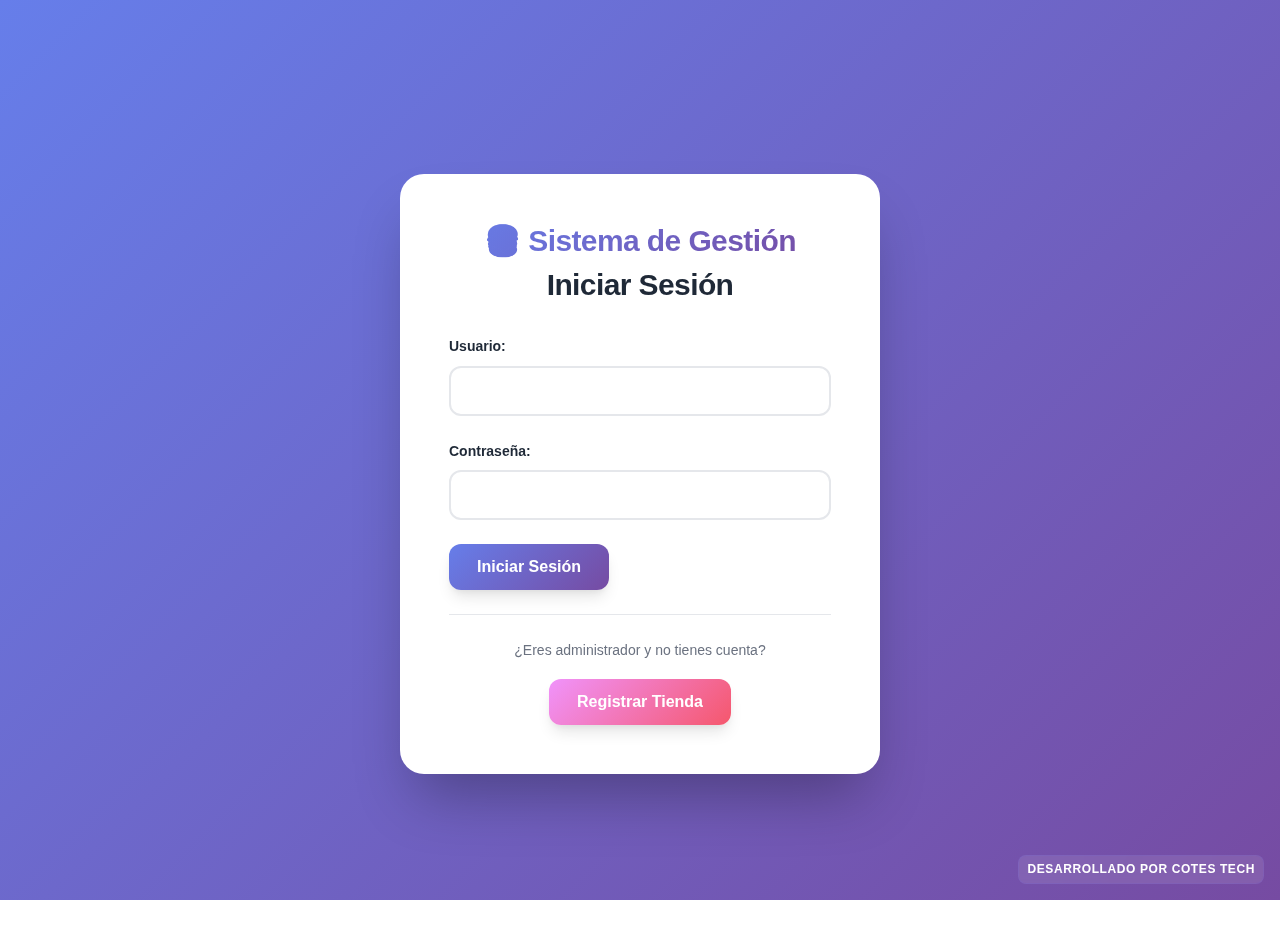
<file: kitchen/dashboard.html>
<!DOCTYPE html>
<html lang="es">
<head>
    <meta charset="UTF-8">
    <meta name="viewport" content="width=device-width, initial-scale=1.0">
    <title>Panel de Cocina</title>
    <link rel="stylesheet" href="../css/styles.css">
</head>
<body>
    <div class="dashboard active">
        <div class="header">
            <h1>🍳 Panel de Cocina</h1>
            <div class="user-info">
                <span id="userName"></span>
                <button class="btn btn-danger" onclick="authManager.logout()">Cerrar Sesión</button>
            </div>
        </div>

        <div class="card">
            <div class="card-header">
                <h2 class="card-title">Cola de Pedidos</h2>
                <div style="display: flex; align-items: center; gap: 10px;">
                    <span id="lastUpdateTime" style="font-size: 0.875rem; color: var(--dark-light);"></span>
                    <button class="btn btn-primary" onclick="loadKitchenQueue()">🔄 Actualizar</button>
                </div>
            </div>
            <div id="kitchenQueue">
                <p>Cargando cola de pedidos...</p>
            </div>
        </div>
    </div>

    <div class="watermark">Desarrollado por Cotes Tech</div>
    <script src="../js/config.js"></script>
    <script src="../js/api.js"></script>
    <script src="../js/auth.js"></script>
    <script src="../js/utils.js"></script>
    <script src="../js/notifications.js"></script>
    <script src="../js/kitchen.js"></script>
</body>
</html>
</file>
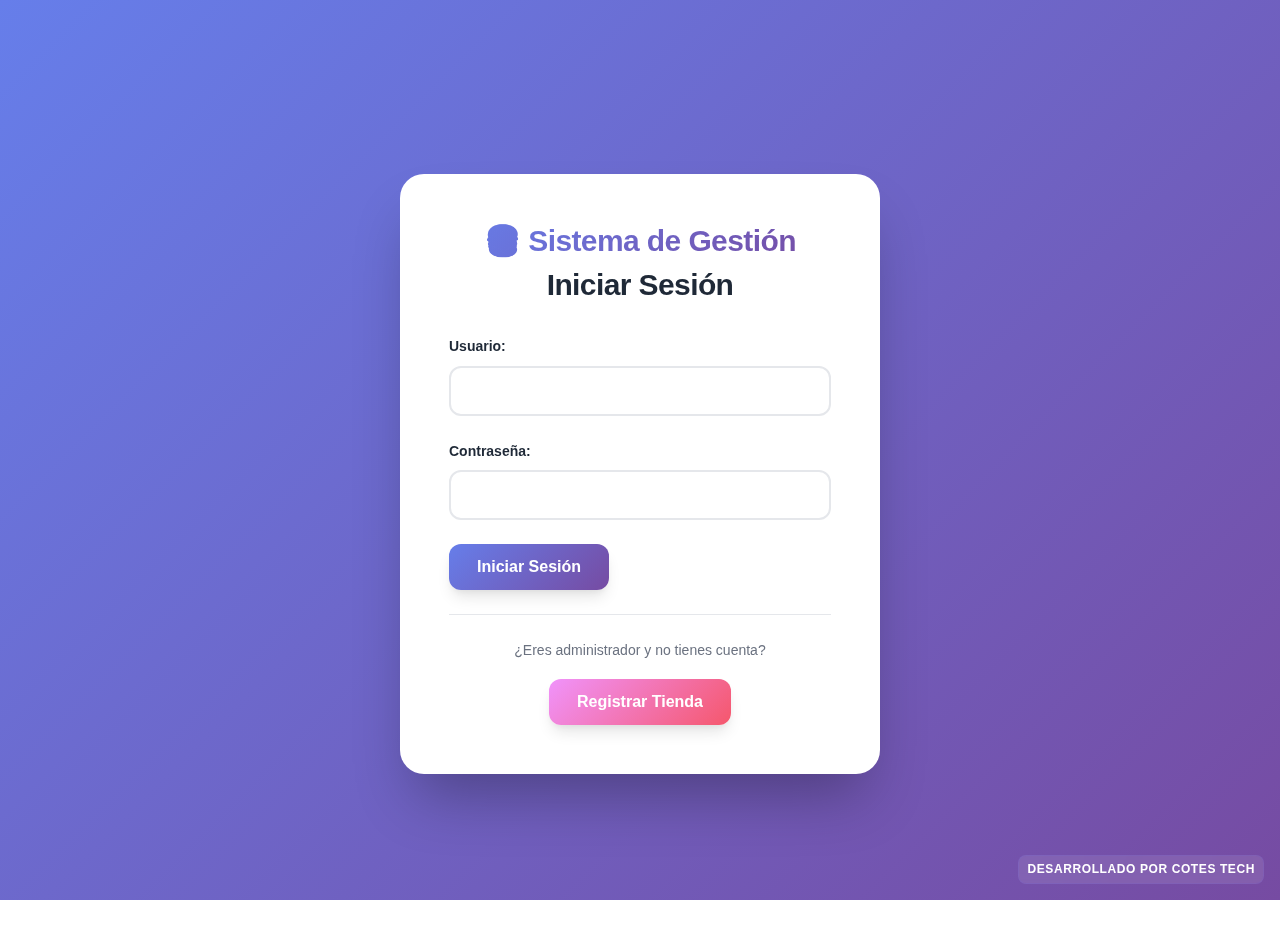
<file: waiter/dashboard.html>
<!DOCTYPE html>
<html lang="es">
<head>
    <meta charset="UTF-8">
    <meta name="viewport" content="width=device-width, initial-scale=1.0">
    <title>Panel de Mesero</title>
    <link rel="stylesheet" href="../css/styles.css">
</head>
<body>
    <div class="dashboard active">
        <div class="header">
            <h1>🍔 Panel de Mesero</h1>
            <div class="user-info">
                <span id="userName">👤 Usuario</span>
                <button class="btn btn-danger" onclick="authManager.logout()">🚪 Cerrar Sesión</button>
            </div>
        </div>

        <div class="nav-tabs">
            <button class="nav-tab active" onclick="showPanel('newOrder')">➕ Nuevo Pedido</button>
            <button class="nav-tab" onclick="showPanel('orders')">📋 Mis Pedidos</button>
        </div>

        <!-- Panel de Nuevo Pedido -->
        <div id="newOrder" class="content-panel active">
            <div class="card">
                <div class="card-header">
                    <h2 class="card-title">🍽️ Crear Nuevo Pedido</h2>
                    <button class="btn btn-secondary" onclick="clearCurrentOrder()" id="clearOrderBtn" style="display: none;">
                        🗑️ Limpiar Pedido
                    </button>
                </div>
                <div id="orderFormContainer">
                    <div class="order-layout">
                        <div class="order-products">
                            <div class="section-header">
                                <h3>📋 Productos Disponibles</h3>
                                <input type="text" id="productSearch" placeholder="🔍 Buscar producto..." 
                                       onkeyup="filterProducts()" class="search-input">
                            </div>
                            <div id="productsList">
                                <p class="info-message">🔄 Cargando productos...</p>
                            </div>
                        </div>
                        <div class="order-summary">
                            <h3>🛒 Tu Pedido</h3>
                            <div class="form-group" style="margin-bottom: var(--spacing-md);">
                                <label for="orderName">Nombre del Pedido (opcional):</label>
                                <input type="text" id="orderName" placeholder="Ej: Mesa 5, Pedido de Juan..." 
                                       maxlength="100" class="search-input" style="width: 100%;">
                                <p class="help-text" style="font-size: 0.85em; margin-top: 4px;">
                                    Puedes identificar el pedido con un nombre (mesa, cliente, etc.)
                                </p>
                            </div>
                            <div class="form-group" style="margin-bottom: var(--spacing-md);">
                                <label for="orderComments">Comentarios o Notas (opcional):</label>
                                <textarea id="orderComments" placeholder="Ej: Sin cebolla, bien cocido, para llevar..." 
                                          maxlength="500" rows="3" class="search-input" style="width: 100%; resize: vertical;"></textarea>
                                <p class="help-text" style="font-size: 0.85em; margin-top: 4px;">
                                    Agrega instrucciones especiales o notas para la cocina
                                </p>
                            </div>
                            <div id="currentOrder" class="order-items-container">
                                <div class="empty-order-message">
                                    <p>📝 Tu pedido está vacío</p>
                                    <p class="help-text">👉 Haz clic en "Agregar" en cualquier producto para comenzar</p>
                                </div>
                            </div>
                            <div class="order-total">
                                <strong>Total: <span id="orderTotal">$0</span></strong>
                            </div>
                            <button class="btn btn-primary btn-large" id="submitOrderBtn" onclick="submitOrder()" disabled>
                                ✨ Crear Pedido
                            </button>
                            <p class="help-text" style="text-align: center; margin-top: 10px; font-size: 0.9em; color: #666;">
                                Agrega al menos un producto para crear el pedido
                            </p>
                        </div>
                    </div>
                </div>
            </div>
        </div>

        <!-- Panel de Pedidos -->
        <div id="orders" class="content-panel">
            <div class="card">
                <div class="card-header">
                    <h2 class="card-title">📋 Mis Pedidos</h2>
                    <button class="btn btn-primary" onclick="loadOrders()">🔄 Actualizar</button>
                </div>
                <div id="ordersList">
                    <p>Cargando pedidos...</p>
                </div>
            </div>
        </div>
    </div>

    <div class="watermark">Desarrollado por Cotes Tech</div>
    <script src="../js/config.js"></script>
    <script src="../js/api.js"></script>
    <script src="../js/auth.js"></script>
    <script src="../js/utils.js"></script>
    <script src="../js/notifications.js"></script>
    <script src="../js/waiter.js"></script>
</body>
</html>
</file>
<file: css/styles.css>
/* ============================================
   SISTEMA DE DISEÑO MODERNO 2024 - COMIDAS RÁPIDAS
   ============================================ */

/* ===== VARIABLES CSS MODERNAS ===== */
:root {
    /* Paleta de Colores Moderna - Gradiente Vibrante */
    --primary-color: #6366f1; /* Indigo moderno */
    --primary-dark: #4f46e5;
    --primary-light: #818cf8;
    --primary-lighter: #e0e7ff;
    
    /* Colores Secundarios */
    --secondary-color: #ec4899; /* Rosa vibrante */
    --secondary-dark: #db2777;
    --secondary-light: #f472b6;
    
    /* Colores de Acento */
    --accent-color: #f59e0b; /* Ámbar */
    --accent-dark: #d97706;
    --accent-light: #fbbf24;
    
    /* Colores de Estado */
    --success-color: #10b981; /* Verde esmeralda */
    --success-bg: #d1fae5;
    --error-color: #ef4444; /* Rojo moderno */
    --error-bg: #fee2e2;
    --warning-color: #f59e0b;
    --warning-bg: #fef3c7;
    --info-color: #3b82f6; /* Azul cielo */
    --info-bg: #dbeafe;
    
    /* Colores Neutros Modernos */
    --dark-color: #1f2937; /* Gris oscuro */
    --dark-medium: #374151;
    --dark-light: #6b7280;
    --light-color: #f9fafb;
    --light-medium: #f3f4f6;
    --white: #ffffff;
    --border-color: #e5e7eb;
    --border-light: #f3f4f6;
    
    /* Gradientes Modernos */
    --gradient-primary: linear-gradient(135deg, #667eea 0%, #764ba2 100%);
    --gradient-secondary: linear-gradient(135deg, #f093fb 0%, #f5576c 100%);
    --gradient-accent: linear-gradient(135deg, #4facfe 0%, #00f2fe 100%);
    --gradient-dark: linear-gradient(135deg, #1e3c72 0%, #2a5298 100%);
    
    /* Sombras Modernas */
    --shadow-xs: 0 1px 2px 0 rgba(0, 0, 0, 0.05);
    --shadow-sm: 0 1px 3px 0 rgba(0, 0, 0, 0.1), 0 1px 2px 0 rgba(0, 0, 0, 0.06);
    --shadow: 0 4px 6px -1px rgba(0, 0, 0, 0.1), 0 2px 4px -1px rgba(0, 0, 0, 0.06);
    --shadow-md: 0 10px 15px -3px rgba(0, 0, 0, 0.1), 0 4px 6px -2px rgba(0, 0, 0, 0.05);
    --shadow-lg: 0 20px 25px -5px rgba(0, 0, 0, 0.1), 0 10px 10px -5px rgba(0, 0, 0, 0.04);
    --shadow-xl: 0 25px 50px -12px rgba(0, 0, 0, 0.25);
    --shadow-2xl: 0 35px 60px -15px rgba(0, 0, 0, 0.3);
    
    /* Espaciado */
    --spacing-xs: 0.25rem; /* 4px */
    --spacing-sm: 0.5rem; /* 8px */
    --spacing-md: 1rem; /* 16px */
    --spacing-lg: 1.5rem; /* 24px */
    --spacing-xl: 2rem; /* 32px */
    --spacing-2xl: 3rem; /* 48px */
    --spacing-3xl: 4rem; /* 64px */
    
    /* Tipografía */
    --font-family: 'Inter', -apple-system, BlinkMacSystemFont, 'Segoe UI', 'Roboto', 'Oxygen', 'Ubuntu', 'Cantarell', sans-serif;
    --font-size-xs: 0.75rem; /* 12px */
    --font-size-sm: 0.875rem; /* 14px */
    --font-size-base: 1rem; /* 16px */
    --font-size-lg: 1.125rem; /* 18px */
    --font-size-xl: 1.25rem; /* 20px */
    --font-size-2xl: 1.5rem; /* 24px */
    --font-size-3xl: 1.875rem; /* 30px */
    --font-size-4xl: 2.25rem; /* 36px */
    
    /* Transiciones Suaves */
    --transition-fast: 150ms cubic-bezier(0.4, 0, 0.2, 1);
    --transition-base: 300ms cubic-bezier(0.4, 0, 0.2, 1);
    --transition-slow: 500ms cubic-bezier(0.4, 0, 0.2, 1);
    
    /* Border Radius Moderno */
    --radius-sm: 0.375rem; /* 6px */
    --radius-md: 0.5rem; /* 8px */
    --radius-lg: 0.75rem; /* 12px */
    --radius-xl: 1rem; /* 16px */
    --radius-2xl: 1.5rem; /* 24px */
    --radius-full: 9999px;
    
    /* Z-index - Sistema de Capas */
    --z-base: 0;
    --z-dropdown: 1000;
    --z-sticky: 1020;
    --z-fixed: 1030;
    --z-modal-backdrop: 1040;
    --z-modal: 1050;
    --z-popover: 1060;
    --z-tooltip: 1070;
    --z-notification: 1080;
}

/* ===== RESET Y BASE ===== */
*, *::before, *::after {
    margin: 0;
    padding: 0;
    box-sizing: border-box;
}

html {
    font-size: 16px;
    -webkit-font-smoothing: antialiased;
    -moz-osx-font-smoothing: grayscale;
    scroll-behavior: smooth;
}

body {
    font-family: var(--font-family);
    font-size: var(--font-size-base);
    line-height: 1.6;
    color: var(--dark-color);
    background: var(--gradient-primary);
    background-attachment: fixed;
    min-height: 100vh;
    overflow-x: hidden;
}

/* ===== TIPOGRAFÍA ===== */
h1, h2, h3, h4, h5, h6 {
    font-weight: 700;
    line-height: 1.2;
    margin-bottom: var(--spacing-md);
    color: var(--dark-color);
    letter-spacing: -0.02em;
}

h1 { font-size: var(--font-size-4xl); }
h2 { font-size: var(--font-size-3xl); }
h3 { font-size: var(--font-size-2xl); }
h4 { font-size: var(--font-size-xl); }
h5 { font-size: var(--font-size-lg); }
h6 { font-size: var(--font-size-base); }

p {
    margin-bottom: var(--spacing-md);
    line-height: 1.7;
}

a {
    color: var(--primary-color);
    text-decoration: none;
    transition: color var(--transition-fast);
}

a:hover {
    color: var(--primary-dark);
}

/* ===== LAYOUT ===== */
.container {
    max-width: 1280px;
    margin: 0 auto;
    padding: var(--spacing-lg);
    width: 100%;
}

/* ===== LOGIN Y REGISTRO ===== */
.login-container {
    display: flex;
    justify-content: center;
    align-items: center;
    min-height: 100vh;
    padding: var(--spacing-lg);
    position: relative;
    z-index: var(--z-base);
}

.login-box, .register-box {
    background: var(--white);
    padding: var(--spacing-2xl);
    border-radius: var(--radius-2xl);
    box-shadow: var(--shadow-2xl);
    width: 100%;
    max-width: 480px;
    animation: fadeInUp 0.6s cubic-bezier(0.4, 0, 0.2, 1);
    position: relative;
    z-index: var(--z-base);
    backdrop-filter: blur(10px);
    border: 1px solid rgba(255, 255, 255, 0.2);
}

@keyframes fadeInUp {
    from {
        opacity: 0;
        transform: translateY(30px);
    }
    to {
        opacity: 1;
        transform: translateY(0);
    }
}

.login-box h1 {
    text-align: center;
    background: var(--gradient-primary);
    -webkit-background-clip: text;
    -webkit-text-fill-color: transparent;
    background-clip: text;
    margin-bottom: var(--spacing-sm);
    font-size: var(--font-size-3xl);
}

.login-box h2, .register-box h2 {
    text-align: center;
    margin-bottom: var(--spacing-xl);
    color: var(--dark-color);
    font-weight: 600;
}

.register-link {
    margin-top: var(--spacing-lg);
    text-align: center;
    padding-top: var(--spacing-lg);
    border-top: 1px solid var(--border-color);
}

.register-link p {
    margin-bottom: var(--spacing-md);
    color: var(--dark-light);
    font-size: var(--font-size-sm);
}

/* ===== FORMULARIOS ===== */
.form-group {
    margin-bottom: var(--spacing-lg);
    position: relative;
    z-index: var(--z-base);
}

.form-group label {
    display: block;
    margin-bottom: var(--spacing-sm);
    font-weight: 600;
    color: var(--dark-color);
    font-size: var(--font-size-sm);
}

.form-group input,
.form-group select,
.form-group textarea {
    width: 100%;
    padding: 14px 18px;
    border: 2px solid var(--border-color);
    border-radius: var(--radius-lg);
    font-size: var(--font-size-base);
    font-family: var(--font-family);
    transition: all var(--transition-base);
    background: var(--white);
    color: var(--dark-color);
}

.form-group input:focus,
.form-group select:focus,
.form-group textarea:focus {
    outline: none;
    border-color: var(--primary-color);
    box-shadow: 0 0 0 4px rgba(99, 102, 241, 0.1);
    transform: translateY(-1px);
}

.form-group input:disabled,
.form-group select:disabled,
.form-group textarea:disabled {
    background: var(--light-color);
    cursor: not-allowed;
    opacity: 0.6;
}

.form-group textarea {
    resize: vertical;
    min-height: 120px;
}

.form-actions {
    display: flex;
    gap: var(--spacing-md);
    flex-direction: column;
    margin-top: var(--spacing-xl);
}

.form-actions-inline {
    display: flex;
    gap: var(--spacing-md);
    margin-top: var(--spacing-lg);
    justify-content: flex-end;
    flex-wrap: wrap;
}

.form-grid {
    display: grid;
    grid-template-columns: repeat(auto-fit, minmax(280px, 1fr));
    gap: var(--spacing-lg);
    margin-bottom: var(--spacing-lg);
}

/* ===== BOTONES MODERNOS ===== */
.btn {
    display: inline-flex;
    align-items: center;
    justify-content: center;
    padding: 14px 28px;
    border: none;
    border-radius: var(--radius-lg);
    font-size: var(--font-size-base);
    font-weight: 600;
    font-family: var(--font-family);
    cursor: pointer;
    transition: all var(--transition-base);
    text-align: center;
    white-space: nowrap;
    user-select: none;
    position: relative;
    z-index: var(--z-base);
    box-shadow: var(--shadow-sm);
}

.btn:disabled {
    opacity: 0.5;
    cursor: not-allowed;
    pointer-events: none;
}

.btn-primary {
    background: var(--gradient-primary);
    color: var(--white);
    box-shadow: var(--shadow-md);
}

.btn-primary:hover:not(:disabled) {
    transform: translateY(-2px);
    box-shadow: var(--shadow-lg);
}

.btn-primary:active:not(:disabled) {
    transform: translateY(0);
}

.btn-secondary {
    background: var(--gradient-secondary);
    color: var(--white);
    box-shadow: var(--shadow-md);
}

.btn-secondary:hover:not(:disabled) {
    transform: translateY(-2px);
    box-shadow: var(--shadow-lg);
}

.btn-danger {
    background: linear-gradient(135deg, var(--error-color) 0%, #dc2626 100%);
    color: var(--white);
    box-shadow: var(--shadow-md);
}

.btn-danger:hover:not(:disabled) {
    transform: translateY(-2px);
    box-shadow: var(--shadow-lg);
}

.btn-warning {
    background: linear-gradient(135deg, var(--warning-color) 0%, var(--accent-dark) 100%);
    color: var(--white);
    box-shadow: var(--shadow-md);
}

.btn-warning:hover:not(:disabled) {
    transform: translateY(-2px);
    box-shadow: var(--shadow-lg);
}

.btn-success {
    background: linear-gradient(135deg, var(--success-color) 0%, #059669 100%);
    color: var(--white);
    box-shadow: var(--shadow-md);
}

.btn-success:hover:not(:disabled) {
    transform: translateY(-2px);
    box-shadow: var(--shadow-lg);
}

.btn-sm {
    padding: 10px 20px;
    font-size: var(--font-size-sm);
}

.btn-lg, .btn-large {
    padding: 18px 36px;
    font-size: var(--font-size-lg);
    font-weight: 700;
}

.btn-block {
    width: 100%;
}

/* ===== DASHBOARD ===== */
.dashboard {
    display: none;
    min-height: 100vh;
    padding: var(--spacing-lg);
    position: relative;
    z-index: var(--z-base);
}

.dashboard.active {
    display: block;
}

.header {
    background: var(--white);
    padding: var(--spacing-xl);
    box-shadow: var(--shadow-lg);
    margin-bottom: var(--spacing-lg);
    border-radius: var(--radius-2xl);
    display: flex;
    justify-content: space-between;
    align-items: center;
    flex-wrap: wrap;
    gap: var(--spacing-md);
    position: relative;
    z-index: var(--z-sticky);
}

.header h1 {
    background: var(--gradient-primary);
    -webkit-background-clip: text;
    -webkit-text-fill-color: transparent;
    background-clip: text;
    margin: 0;
    font-size: var(--font-size-3xl);
}

.user-info {
    display: flex;
    align-items: center;
    gap: var(--spacing-md);
    flex-wrap: wrap;
}

.user-info span {
    font-weight: 600;
    color: var(--dark-medium);
    font-size: var(--font-size-sm);
}

/* ===== NAVEGACIÓN ===== */
.nav-tabs {
    display: flex;
    gap: var(--spacing-sm);
    margin-bottom: var(--spacing-lg);
    flex-wrap: wrap;
    overflow-x: auto;
    padding-bottom: var(--spacing-xs);
    position: relative;
    z-index: var(--z-base);
    scrollbar-width: thin;
    scrollbar-color: var(--primary-light) transparent;
}

.nav-tabs::-webkit-scrollbar {
    height: 6px;
}

.nav-tabs::-webkit-scrollbar-track {
    background: transparent;
}

.nav-tabs::-webkit-scrollbar-thumb {
    background: var(--primary-light);
    border-radius: var(--radius-full);
}

.nav-tab {
    padding: 14px 24px;
    background: var(--white);
    border: none;
    border-radius: var(--radius-lg) var(--radius-lg) 0 0;
    cursor: pointer;
    font-weight: 600;
    font-size: var(--font-size-sm);
    transition: all var(--transition-base);
    box-shadow: var(--shadow-sm);
    color: var(--dark-medium);
    white-space: nowrap;
    position: relative;
    z-index: var(--z-base);
}

.nav-tab:hover {
    background: var(--light-color);
    color: var(--dark-color);
    transform: translateY(-2px);
}

.nav-tab.active {
    background: var(--gradient-primary);
    color: var(--white);
    box-shadow: var(--shadow-md);
    transform: translateY(-2px);
}

.nav-tab.active:hover {
    transform: translateY(-2px);
}

.nav-tab a {
    color: inherit;
    text-decoration: none;
    display: block;
}

/* ===== PANELES DE CONTENIDO ===== */
.content-panel {
    background: var(--white);
    padding: var(--spacing-xl);
    border-radius: var(--radius-2xl);
    box-shadow: var(--shadow-lg);
    display: none;
    animation: fadeIn 0.4s cubic-bezier(0.4, 0, 0.2, 1);
    position: relative;
    z-index: var(--z-base);
    margin-bottom: var(--spacing-lg);
}

@keyframes fadeIn {
    from { 
        opacity: 0;
        transform: translateY(10px);
    }
    to { 
        opacity: 1;
        transform: translateY(0);
    }
}

.content-panel.active {
    display: block;
}

/* ===== CARDS ===== */
.card {
    background: var(--white);
    padding: var(--spacing-xl);
    border-radius: var(--radius-2xl);
    box-shadow: var(--shadow-md);
    margin-bottom: var(--spacing-lg);
    transition: all var(--transition-base);
    position: relative;
    z-index: var(--z-base);
    border: 1px solid var(--border-color);
}

.card:hover {
    box-shadow: var(--shadow-xl);
    transform: translateY(-2px);
}

.card-header {
    display: flex;
    justify-content: space-between;
    align-items: center;
    margin-bottom: var(--spacing-lg);
    padding-bottom: var(--spacing-md);
    border-bottom: 2px solid var(--border-light);
    flex-wrap: wrap;
    gap: var(--spacing-md);
}

.card-title {
    font-size: var(--font-size-2xl);
    font-weight: 700;
    color: var(--dark-color);
    margin: 0;
}

/* ===== TABLAS ===== */
.table-container {
    overflow-x: auto;
    margin-top: var(--spacing-lg);
    border-radius: var(--radius-xl);
    box-shadow: var(--shadow-sm);
    position: relative;
    z-index: var(--z-base);
    -webkit-overflow-scrolling: touch;
}

table {
    width: 100%;
    border-collapse: collapse;
    background: var(--white);
}

table th,
table td {
    padding: 16px 20px;
    text-align: left;
    border-bottom: 1px solid var(--border-light);
}

table th {
    background: var(--gradient-primary);
    color: var(--white);
    font-weight: 700;
    font-size: var(--font-size-sm);
    text-transform: uppercase;
    letter-spacing: 0.05em;
    position: sticky;
    top: 0;
    z-index: var(--z-sticky);
}

table tbody tr {
    transition: all var(--transition-fast);
}

table tbody tr:hover {
    background: var(--light-color);
    transform: scale(1.01);
}

table tbody tr:last-child td {
    border-bottom: none;
}

/* ===== BADGES ===== */
.badge {
    display: inline-block;
    padding: 6px 14px;
    border-radius: var(--radius-full);
    font-size: var(--font-size-xs);
    font-weight: 700;
    text-transform: uppercase;
    letter-spacing: 0.05em;
    box-shadow: var(--shadow-sm);
}

.badge-success {
    background: var(--success-bg);
    color: var(--success-color);
}

.badge-warning {
    background: var(--warning-bg);
    color: var(--warning-color);
}

.badge-danger {
    background: var(--error-bg);
    color: var(--error-color);
}

.badge-info {
    background: var(--info-bg);
    color: var(--info-color);
}

/* ===== MODALES ===== */
.modal {
    display: none;
    position: fixed;
    z-index: var(--z-modal);
    left: 0;
    top: 0;
    width: 100%;
    height: 100%;
    background-color: rgba(0, 0, 0, 0.7);
    backdrop-filter: blur(8px);
    overflow: auto;
    animation: fadeIn var(--transition-base);
}

.modal.active {
    display: flex;
    align-items: center;
    justify-content: center;
    padding: var(--spacing-lg);
}

.modal-content {
    background: var(--white);
    margin: auto;
    padding: var(--spacing-2xl);
    border-radius: var(--radius-2xl);
    width: 90%;
    max-width: 600px;
    box-shadow: var(--shadow-2xl);
    animation: slideInUp 0.4s cubic-bezier(0.4, 0, 0.2, 1);
    max-height: 90vh;
    overflow-y: auto;
    position: relative;
    z-index: var(--z-modal);
    border: 1px solid rgba(255, 255, 255, 0.2);
}

.modal-large {
    max-width: 800px;
}

@keyframes slideInUp {
    from {
        opacity: 0;
        transform: translateY(40px) scale(0.95);
    }
    to {
        opacity: 1;
        transform: translateY(0) scale(1);
    }
}

.modal-header {
    display: flex;
    justify-content: space-between;
    align-items: center;
    margin-bottom: var(--spacing-lg);
    padding-bottom: var(--spacing-md);
    border-bottom: 2px solid var(--border-light);
}

.modal-header h2 {
    margin: 0;
    color: var(--dark-color);
    font-size: var(--font-size-2xl);
    font-weight: 700;
}

.close {
    color: var(--dark-light);
    font-size: 32px;
    font-weight: bold;
    cursor: pointer;
    line-height: 1;
    transition: all var(--transition-fast);
    width: 40px;
    height: 40px;
    display: flex;
    align-items: center;
    justify-content: center;
    border-radius: var(--radius-full);
    background: var(--light-color);
}

.close:hover {
    color: var(--dark-color);
    background: var(--light-medium);
    transform: rotate(90deg);
}

/* ===== MENSAJES ===== */
.error-message {
    color: var(--error-color);
    margin-top: var(--spacing-md);
    padding: var(--spacing-md);
    background: var(--error-bg);
    border-radius: var(--radius-lg);
    border-left: 4px solid var(--error-color);
    display: none;
    font-size: var(--font-size-sm);
    font-weight: 500;
}

.error-message.active {
    display: block;
    animation: slideIn var(--transition-base);
}

.success-message {
    color: var(--success-color);
    margin-top: var(--spacing-md);
    padding: var(--spacing-md);
    background: var(--success-bg);
    border-radius: var(--radius-lg);
    border-left: 4px solid var(--success-color);
    display: none;
    font-size: var(--font-size-sm);
    font-weight: 500;
}

.success-message.active {
    display: block;
    animation: slideIn var(--transition-base);
}

.info-message {
    text-align: center;
    padding: var(--spacing-2xl);
    color: var(--dark-light);
    font-size: var(--font-size-lg);
    background: var(--light-color);
    border-radius: var(--radius-xl);
}

.empty-state {
    text-align: center;
    padding: var(--spacing-3xl);
    color: var(--dark-light);
}

.empty-state p {
    margin: var(--spacing-sm) 0;
}

.help-text {
    font-size: var(--font-size-sm);
    color: var(--dark-light);
    font-style: italic;
    margin-top: var(--spacing-xs);
}

/* ===== PRODUCTOS ===== */
.products-grid {
    display: grid;
    grid-template-columns: repeat(auto-fill, minmax(260px, 1fr));
    gap: var(--spacing-lg);
    margin-top: var(--spacing-lg);
}

.product-card {
    background: var(--white);
    padding: var(--spacing-xl);
    border-radius: var(--radius-2xl);
    text-align: center;
    box-shadow: var(--shadow-md);
    border: 2px solid transparent;
    transition: all var(--transition-base);
    display: flex;
    flex-direction: column;
    justify-content: space-between;
    position: relative;
    z-index: var(--z-base);
    overflow: hidden;
}

.product-card::before {
    content: '';
    position: absolute;
    top: 0;
    left: 0;
    right: 0;
    height: 5px;
    background: var(--gradient-primary);
    transform: scaleX(0);
    transition: transform var(--transition-base);
}

.product-card:hover {
    transform: translateY(-8px);
    box-shadow: var(--shadow-xl);
    border-color: var(--primary-color);
}

.product-card:hover::before {
    transform: scaleX(1);
}

.product-card-header {
    margin-bottom: var(--spacing-md);
}

.product-card-header h4 {
    margin: 0 0 var(--spacing-sm) 0;
    color: var(--dark-color);
    font-size: var(--font-size-xl);
    font-weight: 700;
}

.product-card-body {
    flex-grow: 1;
    margin: var(--spacing-md) 0;
}

.product-description {
    color: var(--dark-light);
    font-size: var(--font-size-sm);
    margin: var(--spacing-md) 0;
    min-height: 40px;
    line-height: 1.6;
}

.product-price {
    font-size: var(--font-size-2xl);
    background: var(--gradient-primary);
    -webkit-background-clip: text;
    -webkit-text-fill-color: transparent;
    background-clip: text;
    font-weight: 800;
    margin: var(--spacing-md) 0;
}

.product-card-footer {
    margin-top: var(--spacing-md);
}

.section-header {
    display: flex;
    justify-content: space-between;
    align-items: center;
    margin-bottom: var(--spacing-lg);
    gap: var(--spacing-md);
    flex-wrap: wrap;
}

.search-input {
    padding: 12px 18px;
    border: 2px solid var(--border-color);
    border-radius: var(--radius-lg);
    font-size: var(--font-size-sm);
    flex: 1;
    max-width: 400px;
    transition: all var(--transition-base);
    background: var(--white);
}

.search-input:focus {
    outline: none;
    border-color: var(--primary-color);
    box-shadow: 0 0 0 4px rgba(99, 102, 241, 0.1);
}

/* ===== PEDIDOS ===== */
.order-layout {
    display: grid;
    grid-template-columns: 2fr 1fr;
    gap: var(--spacing-xl);
}

.order-products {
    background: var(--white);
    padding: var(--spacing-xl);
    border-radius: var(--radius-2xl);
    box-shadow: var(--shadow-lg);
    position: relative;
    z-index: var(--z-base);
}

.order-summary {
    background: var(--white);
    border-radius: var(--radius-2xl);
    padding: var(--spacing-xl);
    box-shadow: var(--shadow-lg);
    position: sticky;
    top: var(--spacing-lg);
    max-height: calc(100vh - 140px);
    overflow-y: auto;
    z-index: var(--z-sticky);
}

.order-items-container {
    min-height: 200px;
    max-height: 500px;
    overflow-y: auto;
    margin: var(--spacing-lg) 0;
    padding-right: var(--spacing-xs);
}

.order-items-list {
    display: flex;
    flex-direction: column;
    gap: var(--spacing-md);
}

.order-item-card {
    background: var(--light-color);
    border-radius: var(--radius-xl);
    padding: var(--spacing-lg);
    border-left: 5px solid var(--primary-color);
    transition: all var(--transition-base);
    position: relative;
    z-index: var(--z-base);
}

.order-item-card:hover {
    background: var(--light-medium);
    transform: translateX(6px);
    box-shadow: var(--shadow-md);
}

.order-item-header {
    display: flex;
    justify-content: space-between;
    align-items: center;
    margin-bottom: var(--spacing-sm);
    flex-wrap: wrap;
    gap: var(--spacing-sm);
}

.order-item-title {
    display: flex;
    align-items: center;
    gap: var(--spacing-sm);
}

.item-quantity {
    background: var(--gradient-primary);
    color: var(--white);
    padding: 6px 14px;
    border-radius: var(--radius-lg);
    font-weight: 700;
    font-size: var(--font-size-sm);
    box-shadow: var(--shadow-sm);
}

.item-price {
    background: var(--gradient-primary);
    -webkit-background-clip: text;
    -webkit-text-fill-color: transparent;
    background-clip: text;
    font-weight: 800;
    font-size: var(--font-size-xl);
}

.order-item-details {
    margin-top: var(--spacing-sm);
    padding-top: var(--spacing-sm);
    border-top: 1px solid var(--border-color);
}

.toppings-list {
    color: var(--dark-light);
    font-size: var(--font-size-sm);
    margin-top: var(--spacing-xs);
    font-style: italic;
}

.empty-order-message {
    text-align: center;
    padding: var(--spacing-3xl);
    color: var(--dark-light);
}

.empty-order-message p {
    margin: var(--spacing-sm) 0;
}

.order-total {
    font-size: var(--font-size-3xl);
    background: var(--gradient-primary);
    -webkit-background-clip: text;
    -webkit-text-fill-color: transparent;
    background-clip: text;
    font-weight: 800;
    margin: var(--spacing-lg) 0;
    padding: var(--spacing-xl);
    background: var(--light-color);
    border-radius: var(--radius-xl);
    text-align: center;
    box-shadow: var(--shadow-md);
}

.order-total strong {
    background: var(--gradient-primary);
    -webkit-background-clip: text;
    -webkit-text-fill-color: transparent;
    background-clip: text;
}

/* ===== COCINA ===== */
.queue-item {
    background: var(--white);
    border-left: 5px solid var(--warning-color);
    padding: var(--spacing-xl);
    margin-bottom: var(--spacing-lg);
    border-radius: var(--radius-2xl);
    box-shadow: var(--shadow-lg);
    transition: all var(--transition-base);
    position: relative;
    z-index: var(--z-base);
}

.queue-item:hover {
    box-shadow: var(--shadow-xl);
    transform: translateX(6px);
}

.queue-item.ready {
    border-left-color: var(--success-color);
    background: var(--success-bg);
}

.queue-item.in-progress {
    border-left-color: var(--warning-color);
    background: var(--warning-bg);
    animation: pulse 2s infinite;
}

@keyframes pulse {
    0%, 100% {
        opacity: 1;
    }
    50% {
        opacity: 0.9;
    }
}

.queue-item-header {
    display: flex;
    justify-content: space-between;
    align-items: center;
    margin-bottom: var(--spacing-md);
    flex-wrap: wrap;
    gap: var(--spacing-sm);
}

.queue-item-actions {
    display: flex;
    gap: var(--spacing-sm);
    flex-wrap: wrap;
}

/* ===== FORMULARIOS ESPECIALES ===== */
.quantity-input {
    width: 120px;
    padding: 12px;
    font-size: var(--font-size-base);
    text-align: center;
    border: 2px solid var(--border-color);
    border-radius: var(--radius-lg);
    font-weight: 600;
}

.price-display {
    font-size: var(--font-size-2xl);
    background: var(--gradient-primary);
    -webkit-background-clip: text;
    -webkit-text-fill-color: transparent;
    background-clip: text;
    font-weight: 800;
    margin: var(--spacing-md) 0;
    padding: var(--spacing-md);
    background: var(--light-color);
    border-radius: var(--radius-xl);
}

.toppings-selection {
    max-height: 350px;
    overflow-y: auto;
    border: 2px solid var(--border-color);
    padding: var(--spacing-lg);
    border-radius: var(--radius-xl);
    background: var(--light-color);
}

.topping-option {
    display: flex;
    align-items: center;
    padding: var(--spacing-md);
    margin: var(--spacing-xs) 0;
    background: var(--white);
    border-radius: var(--radius-lg);
    cursor: pointer;
    transition: all var(--transition-base);
    border: 2px solid transparent;
}

.topping-option:hover {
    background: var(--light-color);
    border-color: var(--primary-lighter);
    transform: translateX(4px);
}

.topping-option input[type="checkbox"] {
    margin-right: var(--spacing-md);
    width: 22px;
    height: 22px;
    cursor: pointer;
    accent-color: var(--primary-color);
}

.topping-name {
    flex: 1;
    font-weight: 600;
    color: var(--dark-color);
}

.topping-price {
    background: var(--gradient-primary);
    -webkit-background-clip: text;
    -webkit-text-fill-color: transparent;
    background-clip: text;
    font-weight: 800;
    font-size: var(--font-size-sm);
}

.modal-total {
    background: var(--light-color);
    padding: var(--spacing-xl);
    border-radius: var(--radius-xl);
    text-align: center;
    font-size: var(--font-size-2xl);
    background: var(--gradient-primary);
    -webkit-background-clip: text;
    -webkit-text-fill-color: transparent;
    background-clip: text;
    font-weight: 800;
    margin: var(--spacing-lg) 0;
    border: 2px solid var(--primary-lighter);
    background: var(--light-color);
}

.modal-total strong {
    background: var(--gradient-primary);
    -webkit-background-clip: text;
    -webkit-text-fill-color: transparent;
    background-clip: text;
}

/* ===== LOADING ===== */
.loading {
    display: inline-block;
    width: 24px;
    height: 24px;
    border: 3px solid rgba(99, 102, 241, 0.2);
    border-radius: 50%;
    border-top-color: var(--primary-color);
    animation: spin 0.8s linear infinite;
}

@keyframes spin {
    to { transform: rotate(360deg); }
}

/* ===== NOTIFICACIONES TOAST ===== */
.toast-container {
    position: fixed;
    top: var(--spacing-lg);
    right: var(--spacing-lg);
    z-index: var(--z-notification);
    display: flex;
    flex-direction: column;
    gap: var(--spacing-md);
    max-width: 420px;
    pointer-events: none;
}

.toast {
    background: var(--white);
    padding: var(--spacing-lg) var(--spacing-xl);
    border-radius: var(--radius-xl);
    box-shadow: var(--shadow-2xl);
    display: flex;
    align-items: center;
    gap: var(--spacing-md);
    pointer-events: auto;
    animation: slideInRight 0.4s cubic-bezier(0.4, 0, 0.2, 1);
    border-left: 5px solid;
    min-width: 320px;
    position: relative;
    z-index: var(--z-notification);
}

@keyframes slideInRight {
    from {
        transform: translateX(120%);
        opacity: 0;
    }
    to {
        transform: translateX(0);
        opacity: 1;
    }
}

.toast.success {
    border-left-color: var(--success-color);
}

.toast.error {
    border-left-color: var(--error-color);
}

.toast.warning {
    border-left-color: var(--warning-color);
}

.toast.info {
    border-left-color: var(--info-color);
}

.toast-icon {
    font-size: var(--font-size-2xl);
    flex-shrink: 0;
}

.toast.success .toast-icon { color: var(--success-color); }
.toast.error .toast-icon { color: var(--error-color); }
.toast.warning .toast-icon { color: var(--warning-color); }
.toast.info .toast-icon { color: var(--info-color); }

.toast-message {
    flex: 1;
    font-size: var(--font-size-sm);
    color: var(--dark-color);
    font-weight: 500;
}

.toast-close {
    background: none;
    border: none;
    font-size: var(--font-size-xl);
    cursor: pointer;
    color: var(--dark-light);
    padding: 0;
    width: 28px;
    height: 28px;
    display: flex;
    align-items: center;
    justify-content: center;
    border-radius: var(--radius-full);
    transition: all var(--transition-fast);
}

.toast-close:hover {
    background: var(--light-color);
    color: var(--dark-color);
    transform: rotate(90deg);
}

/* ===== RESPONSIVE DESIGN ===== */
@media (max-width: 1200px) {
    .container {
        max-width: 100%;
        padding: var(--spacing-md);
    }
    
    .dashboard {
        padding: var(--spacing-md);
    }
    
    .content-panel {
        padding: var(--spacing-lg);
    }
}

@media (max-width: 1024px) {
    .order-layout {
        grid-template-columns: 1fr;
        gap: var(--spacing-lg);
    }
    
    .order-summary {
        position: relative;
        max-height: none;
        top: 0;
        overflow: visible;
    }
    
    .products-grid {
        grid-template-columns: repeat(auto-fill, minmax(220px, 1fr));
        gap: var(--spacing-md);
    }
    
    .modal-content {
        width: 90%;
        max-width: 90%;
        margin: var(--spacing-lg);
    }
}

@media (max-width: 768px) {
    :root {
        --spacing-lg: 1rem;
        --spacing-xl: 1.5rem;
        --spacing-2xl: 2rem;
        --spacing-3xl: 2.5rem;
    }
    
    html {
        font-size: 14px;
    }
    
    .login-box, .register-box {
        padding: var(--spacing-xl);
    }
    
    .header {
        flex-direction: column;
        align-items: flex-start;
        gap: var(--spacing-md);
        padding: var(--spacing-lg);
    }
    
    .header h1 {
        font-size: var(--font-size-2xl);
    }
    
    .nav-tabs {
        overflow-x: auto;
        -webkit-overflow-scrolling: touch;
        scrollbar-width: thin;
        gap: var(--spacing-xs);
    }
    
    .nav-tab {
        padding: 12px 18px;
        font-size: var(--font-size-xs);
    }
    
    .form-grid {
        grid-template-columns: 1fr;
    }
    
    .form-actions-inline {
        flex-direction: column;
    }
    
    .form-actions-inline .btn {
        width: 100%;
    }
    
    .products-grid {
        grid-template-columns: 1fr;
        gap: var(--spacing-md);
    }
    
    .section-header {
        flex-direction: column;
        align-items: stretch;
    }
    
    .search-input {
        max-width: 100%;
    }
    
    .card-header {
        flex-direction: column;
        align-items: flex-start;
    }
    
    .modal-content {
        width: 95%;
        padding: var(--spacing-xl);
        margin: var(--spacing-md);
        max-height: 85vh;
    }
    
    .toast-container {
        left: var(--spacing-md);
        right: var(--spacing-md);
        max-width: none;
        top: var(--spacing-md);
    }
    
    .toast {
        min-width: auto;
        width: 100%;
    }
    
    table {
        font-size: var(--font-size-sm);
    }
    
    table th,
    table td {
        padding: 12px 14px;
    }
    
    .order-layout {
        gap: var(--spacing-md);
    }
    
    .order-products,
    .order-summary {
        padding: var(--spacing-lg);
    }
}

@media (max-width: 480px) {
    html {
        font-size: 13px;
    }
    
    body {
        overflow-x: hidden;
        width: 100%;
        max-width: 100vw;
    }
    
    .container {
        padding: var(--spacing-xs);
        width: 100%;
        max-width: 100%;
        box-sizing: border-box;
    }
    
    .login-container {
        padding: var(--spacing-xs);
    }
    
    .login-box, .register-box {
        padding: var(--spacing-lg);
        border-radius: var(--radius-xl);
    }
    
    .dashboard {
        padding: var(--spacing-xs);
        width: 100%;
        max-width: 100%;
        box-sizing: border-box;
    }
    
    .content-panel {
        padding: var(--spacing-md);
        border-radius: var(--radius-xl);
        width: 100%;
        max-width: 100%;
        box-sizing: border-box;
    }
    
    .card {
        padding: var(--spacing-md);
        border-radius: var(--radius-xl);
        width: 100%;
        max-width: 100%;
        box-sizing: border-box;
    }
    
    .header {
        padding: var(--spacing-md);
        border-radius: var(--radius-xl);
    }
    
    .header h1 {
        font-size: var(--font-size-lg);
        line-height: 1.3;
    }
    
    .nav-tab {
        padding: 10px 14px;
        font-size: 0.7rem;
    }
    
    .btn {
        padding: 12px 18px;
        font-size: var(--font-size-sm);
        width: 100%;
        box-sizing: border-box;
    }
    
    .btn-sm {
        padding: 8px 14px;
        font-size: var(--font-size-xs);
    }
    
    .btn-lg, .btn-large {
        padding: 14px 20px;
        font-size: var(--font-size-base);
    }
    
    .modal {
        padding: var(--spacing-xs);
    }
    
    .modal-content {
        padding: var(--spacing-md);
        border-radius: var(--radius-xl);
        margin: var(--spacing-xs);
        width: calc(100% - var(--spacing-sm));
        max-width: calc(100% - var(--spacing-sm));
        box-sizing: border-box;
    }
    
    .modal-header h2 {
        font-size: var(--font-size-lg);
    }
    
    .product-card {
        padding: var(--spacing-md);
        width: 100%;
        box-sizing: border-box;
    }
    
    .order-total {
        font-size: var(--font-size-xl);
        padding: var(--spacing-md);
    }
    
    .order-item-card {
        padding: var(--spacing-md);
    }
    
    .order-item-header {
        flex-direction: column;
        align-items: flex-start;
    }
    
    .table-container {
        margin-left: calc(-1 * var(--spacing-xs));
        margin-right: calc(-1 * var(--spacing-xs));
        width: calc(100% + var(--spacing-sm));
    }
    
    table {
        font-size: var(--font-size-xs);
        min-width: 500px;
    }
    
    table th,
    table td {
        padding: 8px 10px;
    }
    
    .form-group input,
    .form-group select,
    .form-group textarea {
        padding: 12px 14px;
        font-size: var(--font-size-sm);
    }
    
    .search-input {
        padding: 10px 14px;
        font-size: var(--font-size-sm);
    }
    
    .toast-container {
        left: var(--spacing-xs);
        right: var(--spacing-xs);
        max-width: calc(100% - var(--spacing-sm));
    }
    
    .toast {
        padding: var(--spacing-sm);
        font-size: var(--font-size-xs);
    }
    
    .watermark {
        font-size: 0.6rem;
        bottom: var(--spacing-xs);
        right: var(--spacing-xs);
        padding: 3px 6px;
    }
}

/* ===== UTILIDADES ===== */
.text-center {
    text-align: center;
}

.text-right {
    text-align: right;
}

.mt-sm { margin-top: var(--spacing-sm); }
.mt-md { margin-top: var(--spacing-md); }
.mt-lg { margin-top: var(--spacing-lg); }
.mb-sm { margin-bottom: var(--spacing-sm); }
.mb-md { margin-bottom: var(--spacing-md); }
.mb-lg { margin-bottom: var(--spacing-lg); }

.hidden {
    display: none !important;
}

.sr-only {
    position: absolute;
    width: 1px;
    height: 1px;
    padding: 0;
    margin: -1px;
    overflow: hidden;
    clip: rect(0, 0, 0, 0);
    white-space: nowrap;
    border-width: 0;
}

/* ===== SCROLLBAR PERSONALIZADO ===== */
::-webkit-scrollbar {
    width: 10px;
    height: 10px;
}

::-webkit-scrollbar-track {
    background: var(--light-color);
    border-radius: var(--radius-full);
}

::-webkit-scrollbar-thumb {
    background: var(--primary-light);
    border-radius: var(--radius-full);
    border: 2px solid var(--light-color);
}

::-webkit-scrollbar-thumb:hover {
    background: var(--primary-color);
}

/* ===== ANIMACIONES ADICIONALES ===== */
@keyframes slideIn {
    from {
        opacity: 0;
        transform: translateX(-20px);
    }
    to {
        opacity: 1;
        transform: translateX(0);
    }
}

/* ===== MEJORAS DE ACCESIBILIDAD ===== */
*:focus-visible {
    outline: 3px solid var(--primary-color);
    outline-offset: 2px;
    border-radius: var(--radius-sm);
}

.btn:focus-visible {
    outline: 3px solid var(--primary-color);
    outline-offset: 2px;
}

/* ===== MARCA DE AGUA ===== */
.watermark {
    position: fixed;
    bottom: var(--spacing-md);
    right: var(--spacing-md);
    z-index: var(--z-base);
    font-size: var(--font-size-xs);
    color: white;
    font-weight: 600;
    letter-spacing: 0.05em;
    text-transform: uppercase;
    pointer-events: none;
    user-select: none;
    padding: var(--spacing-xs) var(--spacing-sm);
    background: rgba(255, 255, 255, 0.1);
    backdrop-filter: blur(4px);
    border-radius: var(--radius-md);
    border: 1px solid rgba(99, 102, 241, 0.1);
    transition: all var(--transition-base);
}

.watermark:hover {
    color: rgba(99, 102, 241, 0.6);
    background: rgba(255, 255, 255, 0.15);
}

@media (max-width: 768px) {
    .watermark {
        font-size: 0.65rem;
        bottom: var(--spacing-sm);
        right: var(--spacing-sm);
        padding: 4px 8px;
    }
}

/* ===== PREVENIR SOLAPAMIENTOS Y OVERFLOW ===== */
* {
    box-sizing: border-box;
}

.dashboard > * {
    position: relative;
    z-index: var(--z-base);
    max-width: 100%;
    overflow-x: hidden;
}

.header {
    z-index: var(--z-sticky) !important;
    width: 100%;
    max-width: 100%;
    box-sizing: border-box;
}

.modal {
    z-index: var(--z-modal) !important;
    width: 100%;
    height: 100%;
    box-sizing: border-box;
}

.modal-content {
    z-index: var(--z-modal) !important;
    max-width: 100%;
    box-sizing: border-box;
}

.toast-container {
    z-index: var(--z-notification) !important;
    max-width: 100%;
    box-sizing: border-box;
}

.toast {
    z-index: var(--z-notification) !important;
    max-width: 100%;
    box-sizing: border-box;
    word-wrap: break-word;
    overflow-wrap: break-word;
}

.watermark {
    z-index: var(--z-base) !important;
    max-width: calc(100% - var(--spacing-md));
    word-wrap: break-word;
    overflow-wrap: break-word;
}

/* Prevenir overflow horizontal en todos los contenedores */
.container,
.dashboard,
.content-panel,
.card,
.modal-content,
.login-box,
.register-box {
    overflow-x: hidden;
    word-wrap: break-word;
    overflow-wrap: break-word;
}

/* Asegurar que las imágenes no se salgan */
img {
    max-width: 100%;
    height: auto;
}

/* Asegurar que los inputs y selects no se salgan */
input,
select,
textarea {
    max-width: 100%;
    box-sizing: border-box;
}

/* Prevenir que los botones se salgan en móviles */
.btn {
    max-width: 100%;
    box-sizing: border-box;
}

/* Asegurar que las tablas sean scrollables horizontalmente en móviles */
@media (max-width: 768px) {
    .table-container {
        -webkit-overflow-scrolling: touch;
        scrollbar-width: thin;
    }
    
    table {
        display: block;
        overflow-x: auto;
        white-space: nowrap;
    }
    
    table thead,
    table tbody,
    table tr {
        display: block;
    }
    
    table thead {
        display: table-header-group;
    }
    
    table tbody {
        display: table-row-group;
    }
    
    table tr {
        display: table-row;
    }
}
</file>
